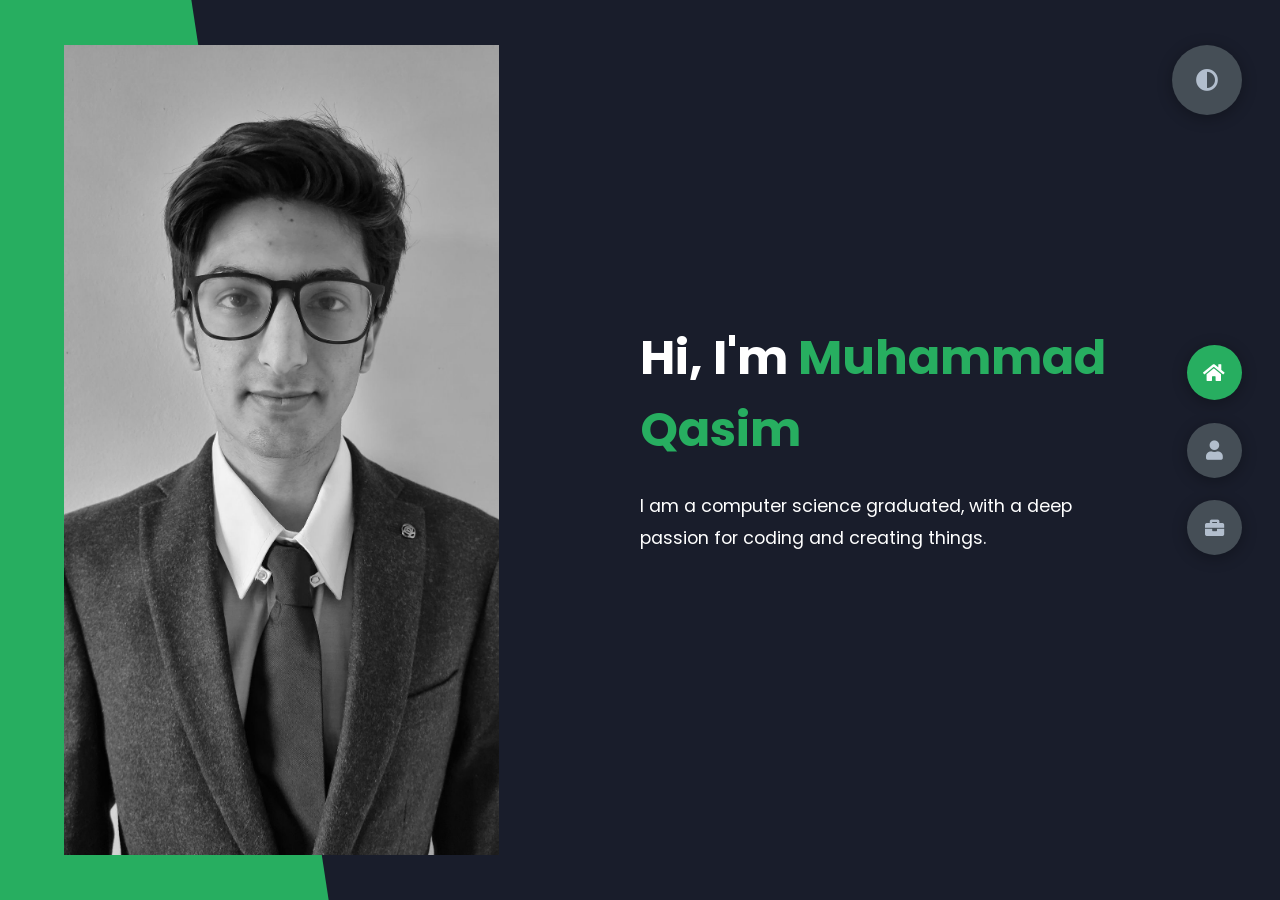
<file: index.html>
<!DOCTYPE html>
<html lang="en">
<head>
    <meta charset="UTF-8">
    <meta http-equiv="X-UA-Compatible" content="IE=edge">
    <meta name="viewport" content="width=device-width, initial-scale=1.0">
    <title>My Portfolio</title>
    <link rel="stylesheet" href="styles/styles.css">
    <link rel="preconnect" href="https://fonts.googleapis.com">
    <link rel="preconnect" href="https://fonts.gstatic.com" crossorigin>
    <link rel="stylesheet" href="https://cdnjs.cloudflare.com/ajax/libs/font-awesome/5.15.4/css/all.min.css" integrity="sha512-1ycn6IcaQQ40/MKBW2W4Rhis/DbILU74C1vSrLJxCq57o941Ym01SwNsOMqvEBFlcgUa6xLiPY/NS5R+E6ztJQ==" crossorigin="anonymous" referrerpolicy="no-referrer" />
    <link href="https://fonts.googleapis.com/css2?family=Poppins:wght@400;500;600;700;800&display=swap" rel="stylesheet">
</head>
<body class="main-content">
    <header class="container header active" id="home">
        <div class="header-content">
            <div class="left-header">
                <div class="h-shape"></div>
                <div class="image">
                    <img src="img/hero.png" alt="">
                </div>
            </div>
            <div class="right-header">
                <a href="https://www.linkedin.com/in/muhammad-qasim-178339120/">
                <h1 class="name">
                    Hi, I'm <span>Muhammad Qasim</span>
                </h1>
            </a>
                <p>
                    I am a computer science graduated, with a deep passion for coding and creating things.
                </p>
               
            </div>
        </div>
    </header>
    <main>
        <section class="container about" id="about">
            <div class="main-title">
                <h2>About <span>me</span><span class="bg-text">my stats</span></h2>
            </div>
            <div class="about-container">
                <div class="left-about">
                    <p>
                        I am a competent front-end developer, also experienced in java and making full stack applications.
                        
                       
                    
                    </p>
                    <p> Currently, I'm learning more about the backend and in the future, I will be working towards getting AWS certified</p>
                   
                </div>
               
               
            </div>
            <div class="about-stats">
                <h4 class="stat-title">My Skills</h4>
                <div class="progress-bars">
                    <div class="progress-bar">
                        <p class="prog-title">CCS</p>
                        <div class="progress-con">
                            <p class="prog-text">80%</p>
                            <div class="progress">
                                <span class="html"></span>
                            </div>
                        </div>
                    </div>
                    <div class="progress-bar">
                        <p class="prog-title">HTML</p>
                        <div class="progress-con">
                            <p class="prog-text">95%</p>
                            <div class="progress">
                                <span class="css"></span>
                            </div>
                        </div>
                    </div>
                    <div class="progress-bar">
                        <p class="prog-title">javascript</p>
                        <div class="progress-con">
                            <p class="prog-text">75%</p>
                            <div class="progress">
                                <span class="js"></span>
                            </div>
                        </div>
                    </div>
                    <div class="progress-bar">
                        <p class="prog-title">ReactJS</p>
                        <div class="progress-con">
                            <p class="prog-text">70%</p>
                            <div class="progress">
                                <span class="react"></span>
                            </div>
                        </div>
                    </div>
                    <div class="progress-bar">
                        <p class="prog-title">Java</p>
                        <div class="progress-con">
                            <p class="prog-text">85%</p>
                            <div class="progress">
                                <span class="java"></span>
                            </div>
                        </div>
                    </div>
                    <div class="progress-bar">
                        <p class="prog-title">SQL</p>
                        <div class="progress-con">
                            <p class="prog-text">70%</p>
                            <div class="progress">
                                <span class="sql"></span>
                            </div>
                        </div>
                    </div>
                </div>
            </div>
         
                
            </div>
        </section>
        <section class="container" id="portfolio">
            <div class="main-title">
                <h2>My <span>Portfolio</span><span class="bg-text">My Work</span></h2>
            </div>
            <p class="port-text">
                Here is some of my work that I've done in various programming languages and frameworks.
            </p>
            <div class="portfolios">
                <div class="portfolio-item">
                    <div class="image">
                        <img src="img/port1.jpg" alt="">
                    </div>
                    <div class="hover-items">
                        <h3>Chitter</h3>
                        <p> blogging app made using React, Redux. </p>
                        <br><br>
                        <div class="icons">
                            <a href="https://github.com/muhammadqasim012/Chitter-blogging-app" class="icon">
                                <i class="fab fa-github"></i>
                            </a>
                        </div>
                    </div>
                </div>
                <div class="portfolio-item">
                    <div class="image">
                        <img src="img/port2.jpg" alt="">
                    </div>
                    <div class="hover-items">
                        <h3>web app</h3>
                        <p> app and web app</p>
                        <br><br>
                        <div class="icons">
                            <a href="https://github.com/muhammadqasim012/Vehicle-app-and-web-server" class="icon">
                                <i class="fab fa-github"></i>
                            </a>
                        </div>
                    </div>
                </div>
                <div class="portfolio-item">
                    <div class="image">
                        <img src="img/port3.jpg" alt="">
                    </div>
                    <div class="hover-items">
                        <h3>Car dealership</h3>
                        <p>app and web app </p>
                        <br><br>
                        <div class="icons">
                            <a href="https://github.com/muhammadqasim012/Card-Reader" class="icon">
                                <i class="fab fa-github"></i>
                            </a>
                        </div>
                    </div>
                </div>
                <div class="portfolio-item">
                    <div class="image">
                        <img src="img/port4.jpg" alt="">
                    </div>
                    <div class="hover-items">
                        <h3>Rfid</h3>
                        <p>card reader</p>
                        <br><br>
                        <div class="icons">
                            <a href="https://github.com/muhammadqasim012/Aeroparker-Assesment" class="icon">
                                <i class="fab fa-github"></i>
                            </a>
                        </div>
                    </div>
                </div>
            </div>
        </section>
       
      
    </main>

    <div class="controls">
        <div class="control active-btn" data-id="home" >
            <i class="fas fa-home"></i>
        </div>
        <div class="control" data-id="about">
            <i class="fas fa-user"></i>
        </div>
        <div class="control" data-id="portfolio">
            <i class="fas fa-briefcase"></i>
        </div>
    </div>
    <div class="theme-btn">
        <i class="fas fa-adjust"></i>
    </div>
    <script src="app.js"></script>
</body>
</html>
</file>
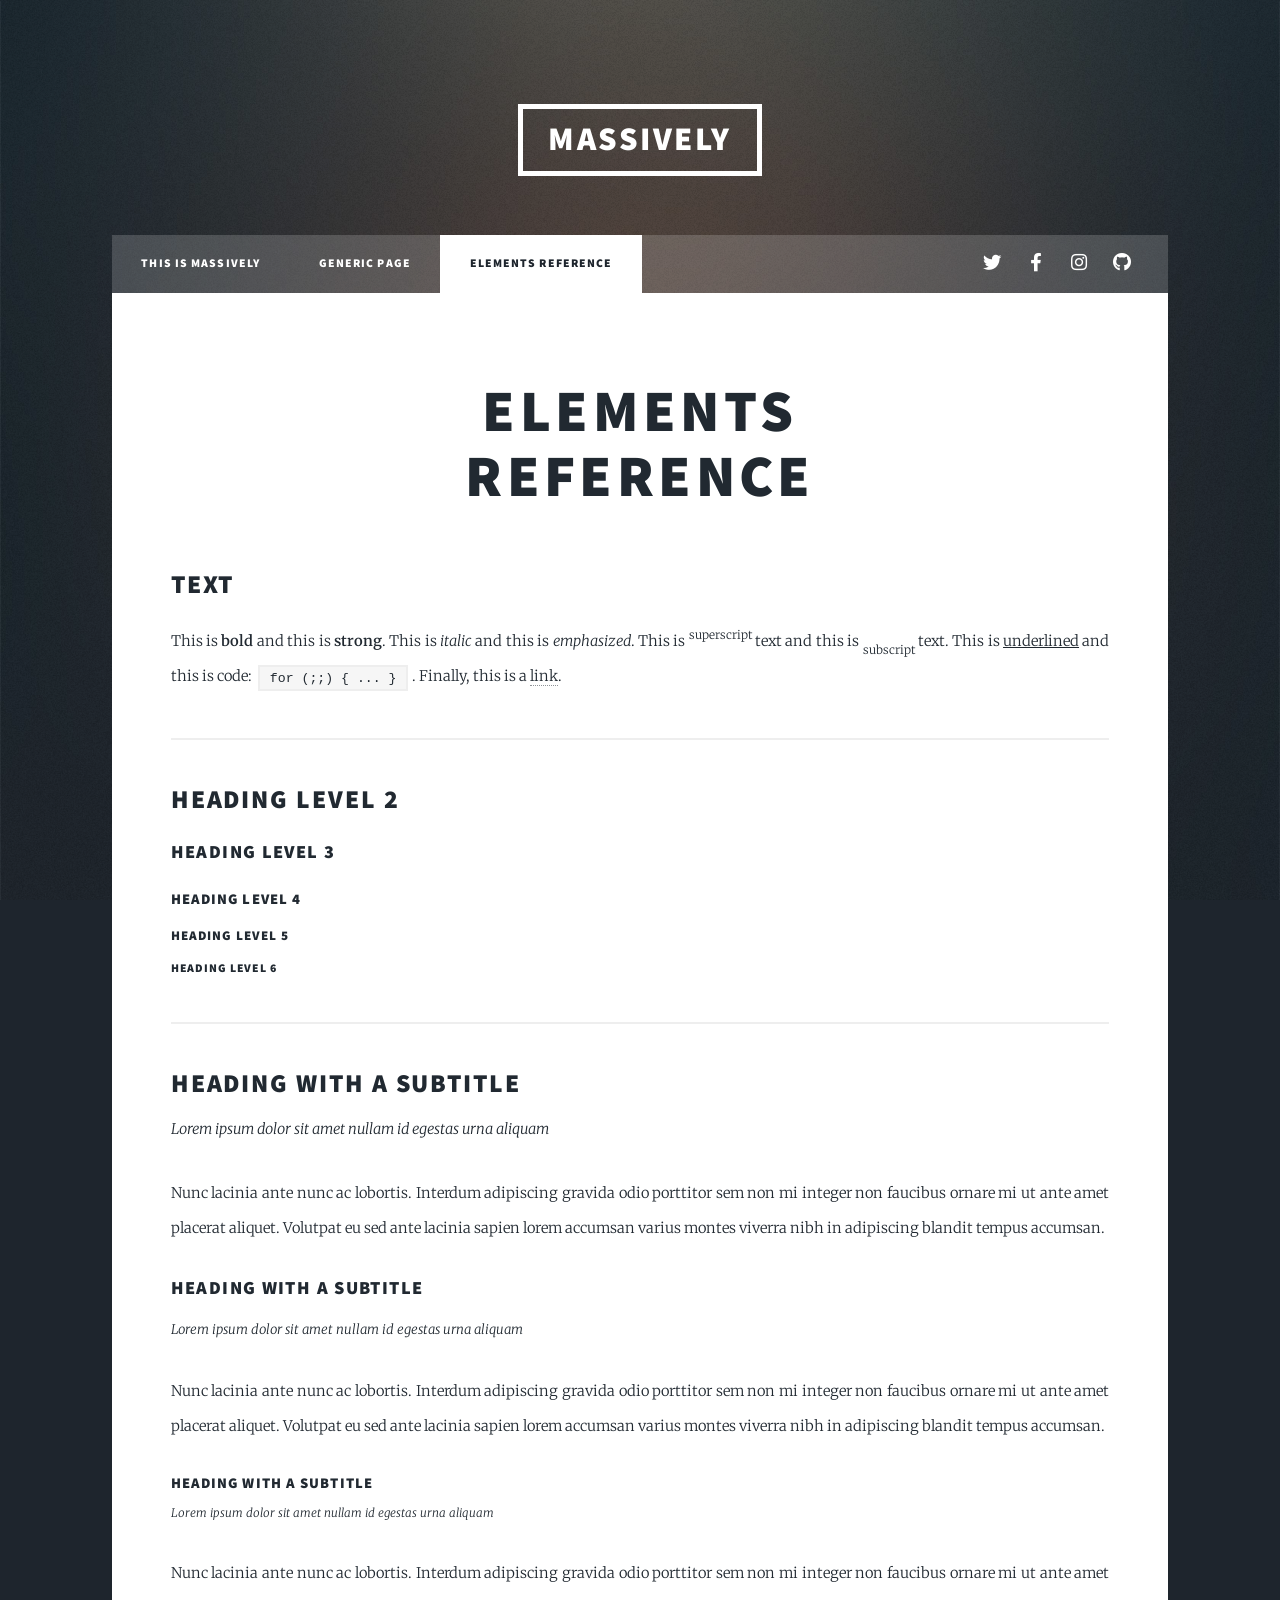
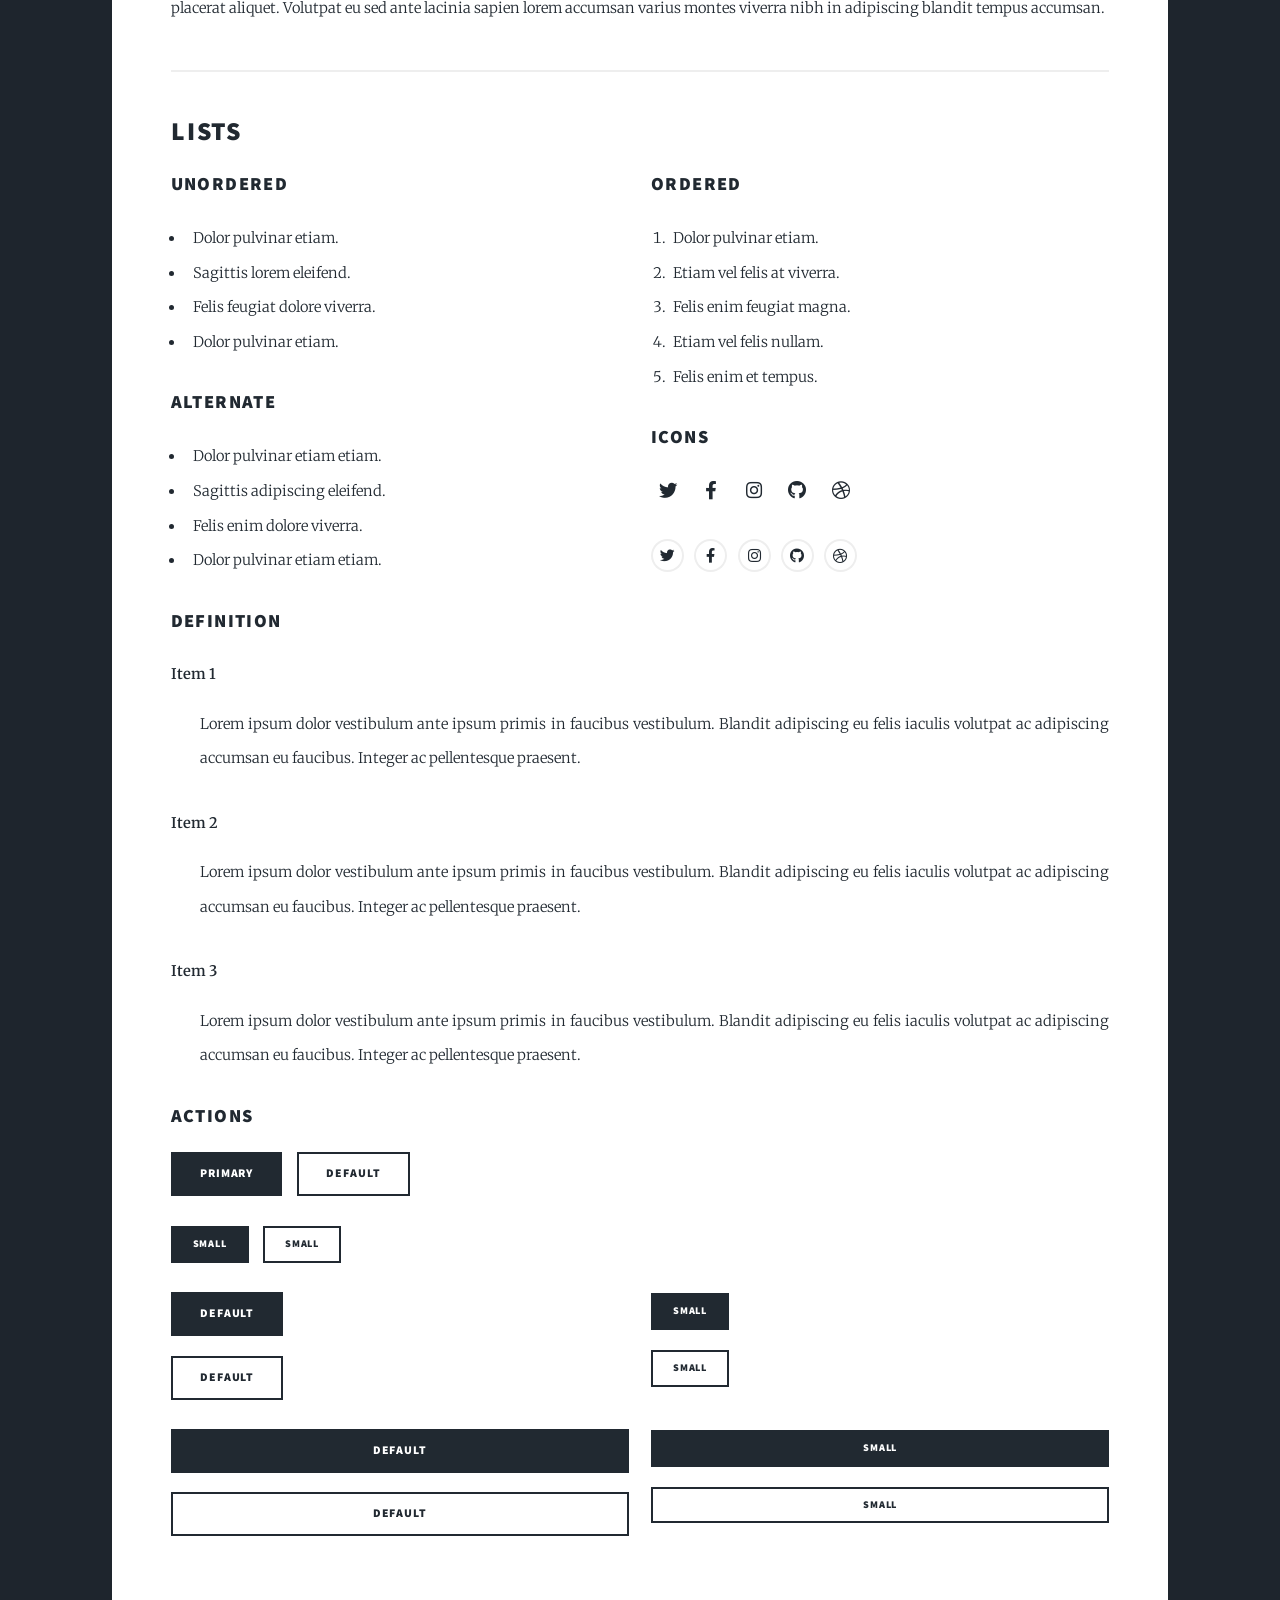
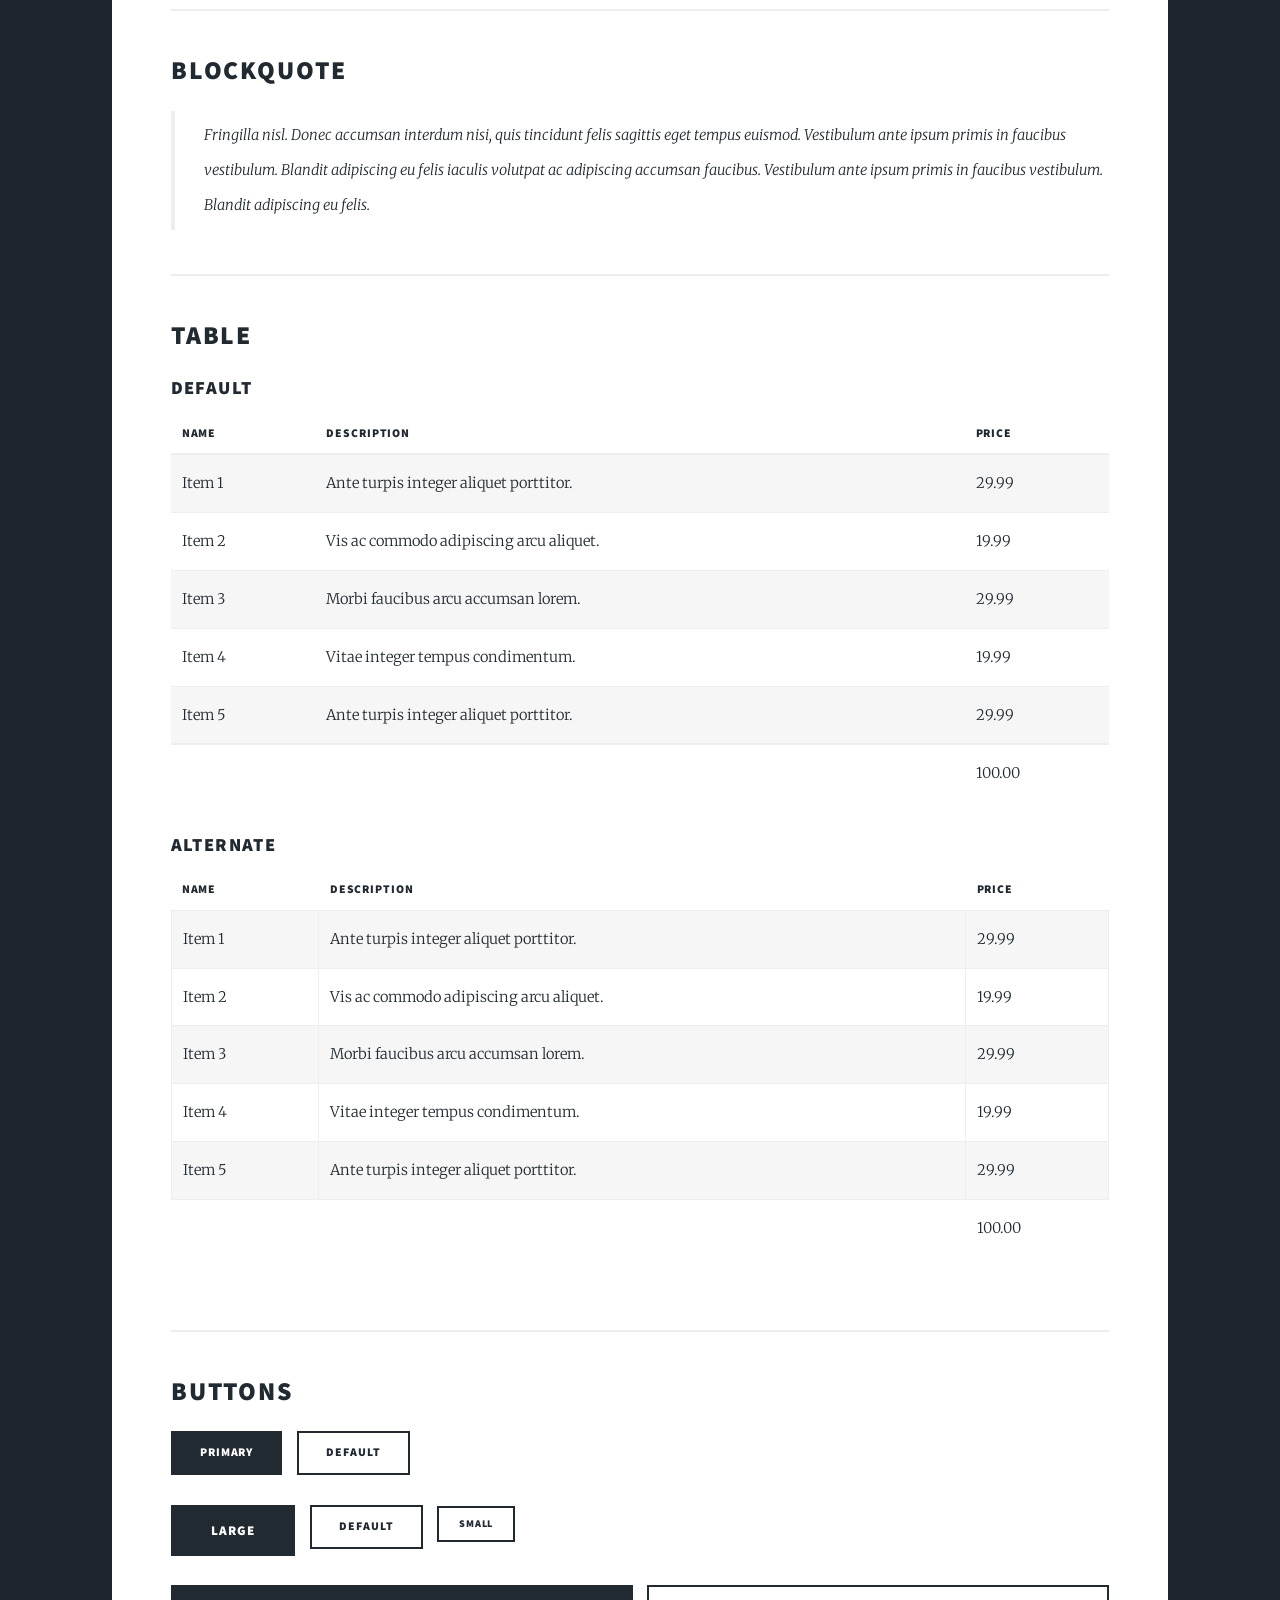
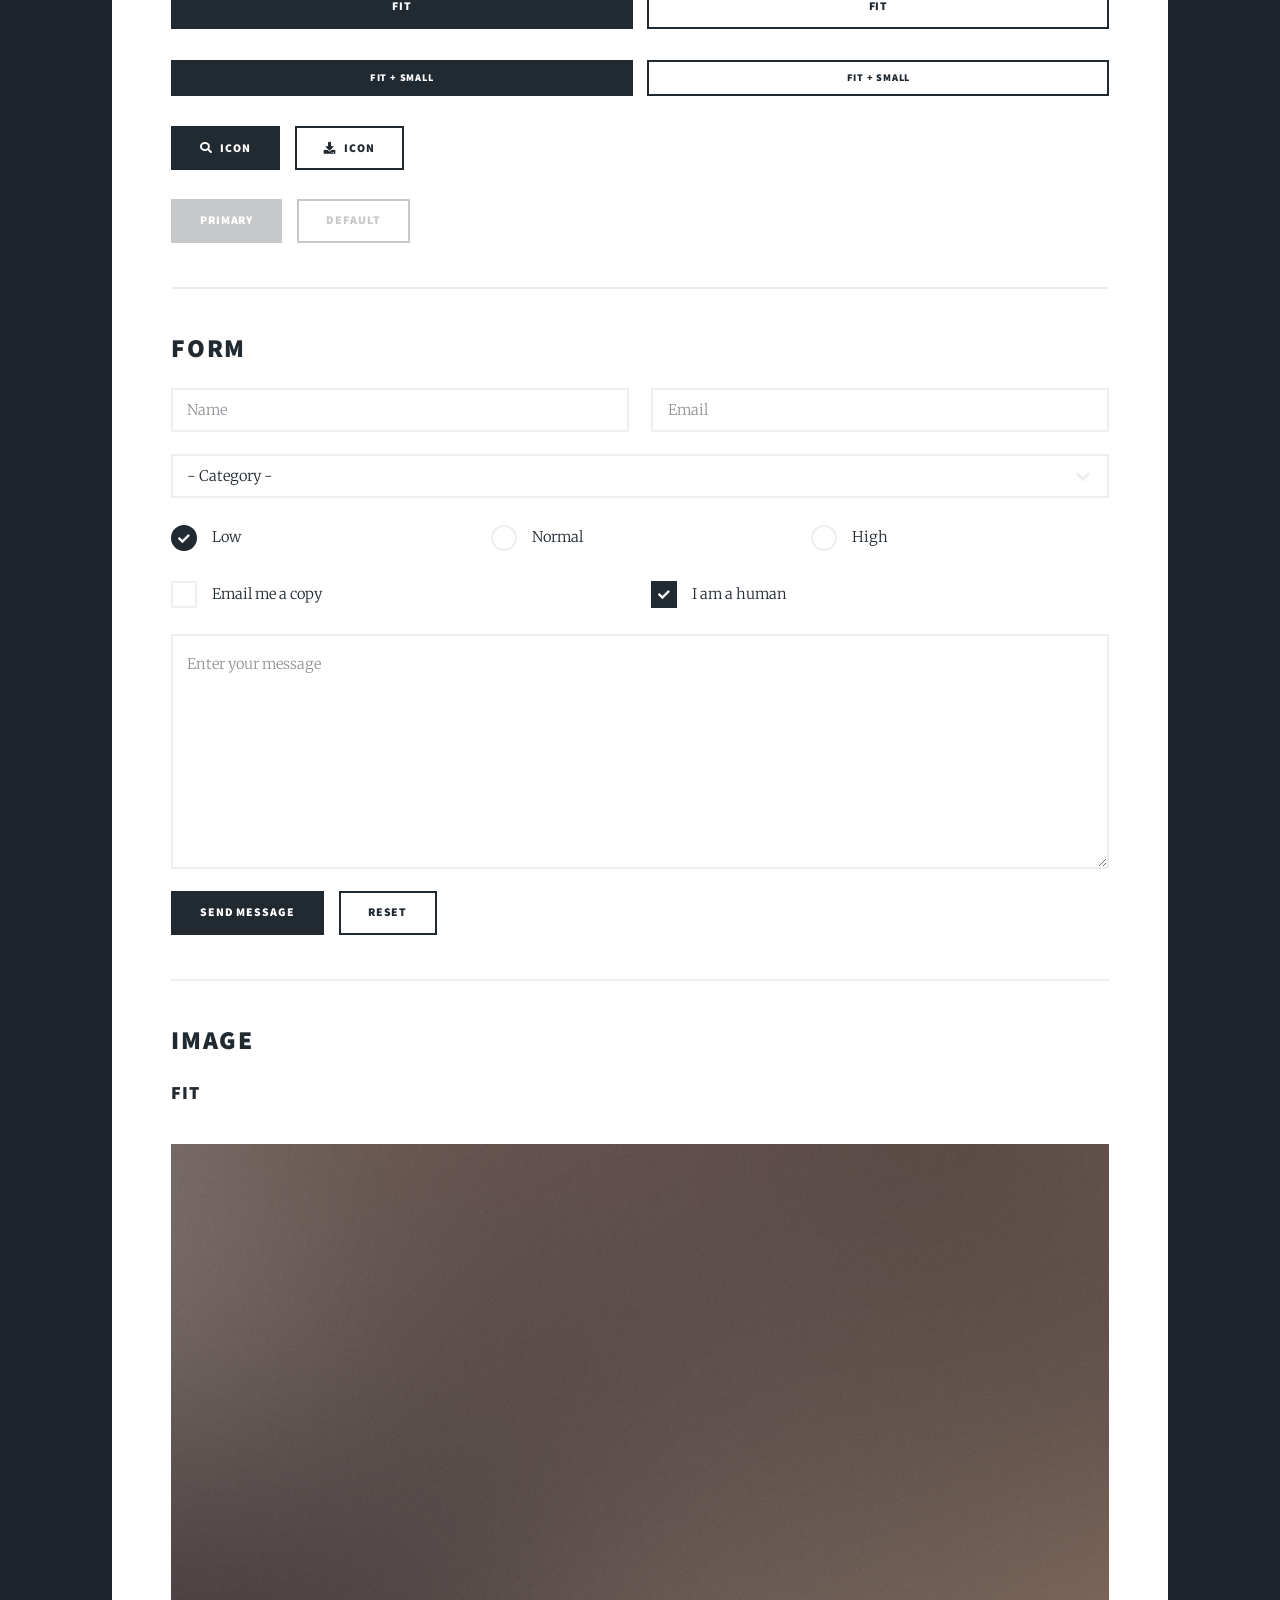
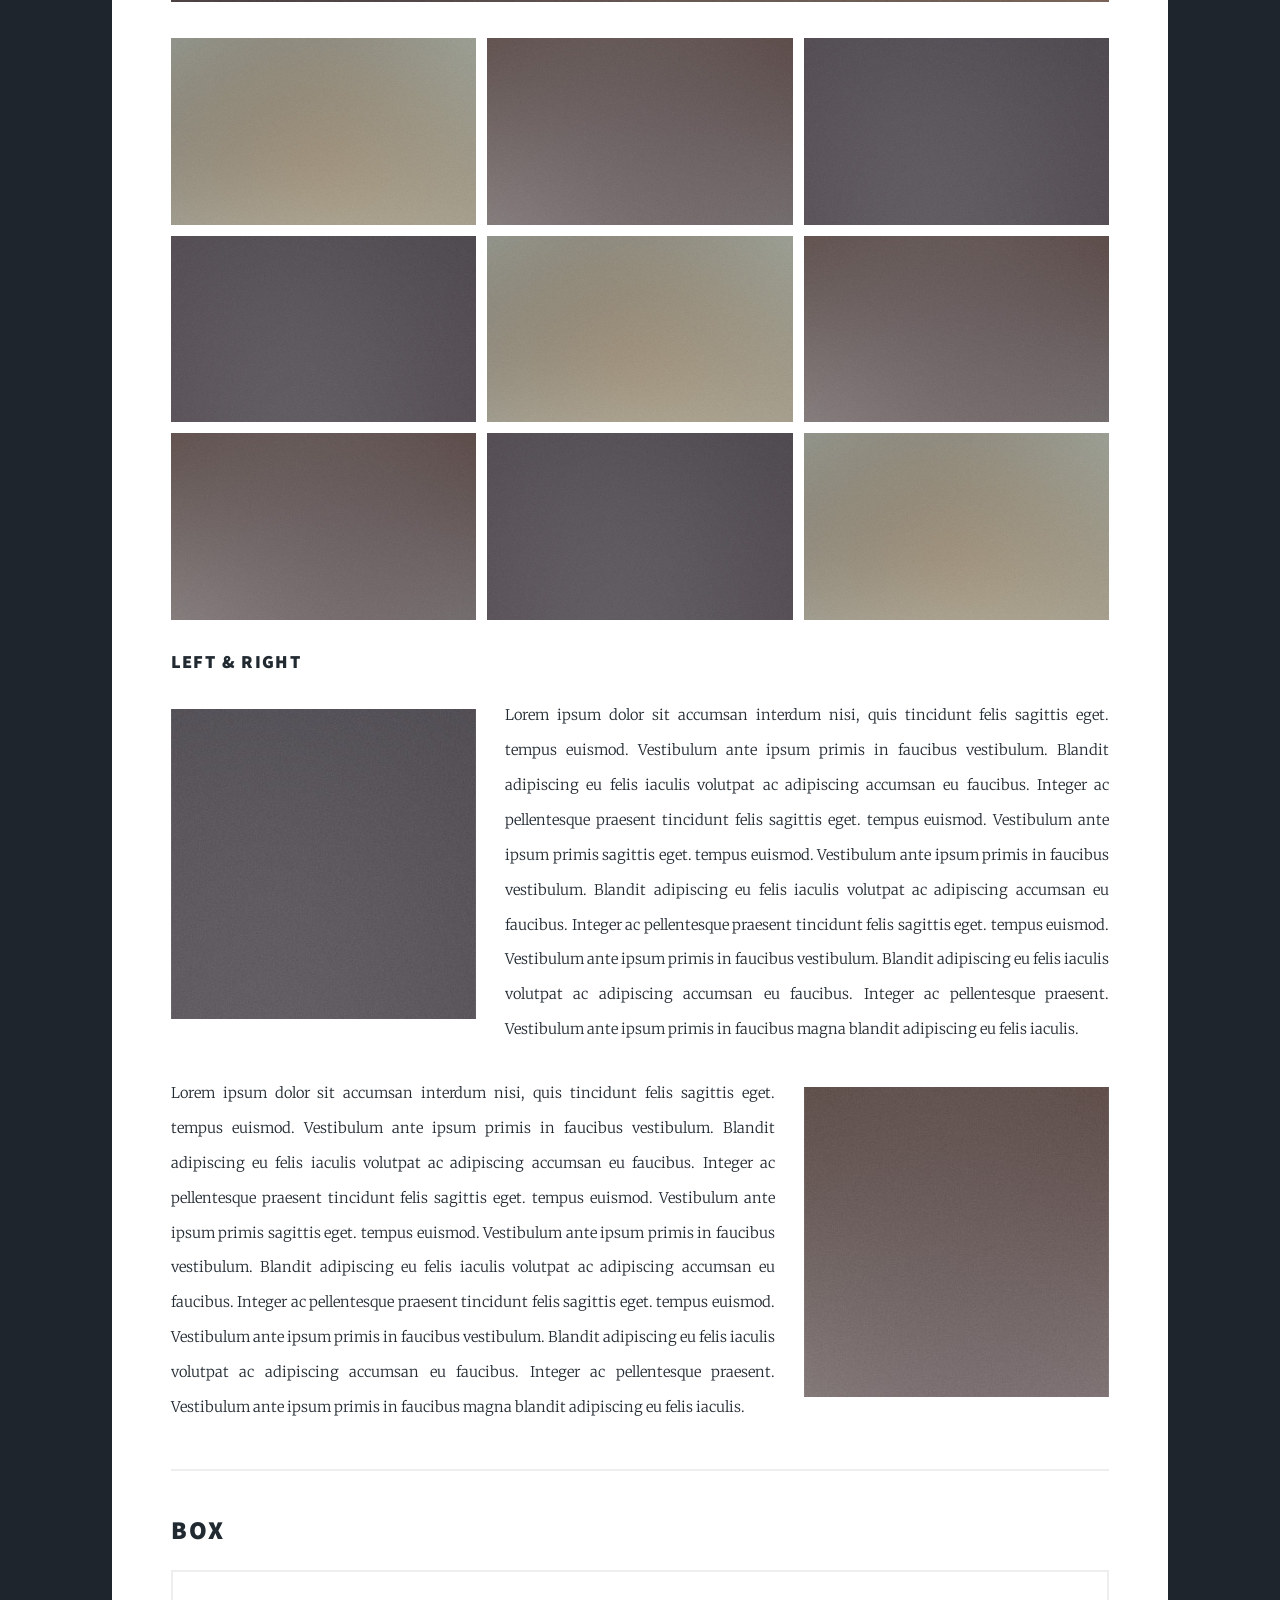
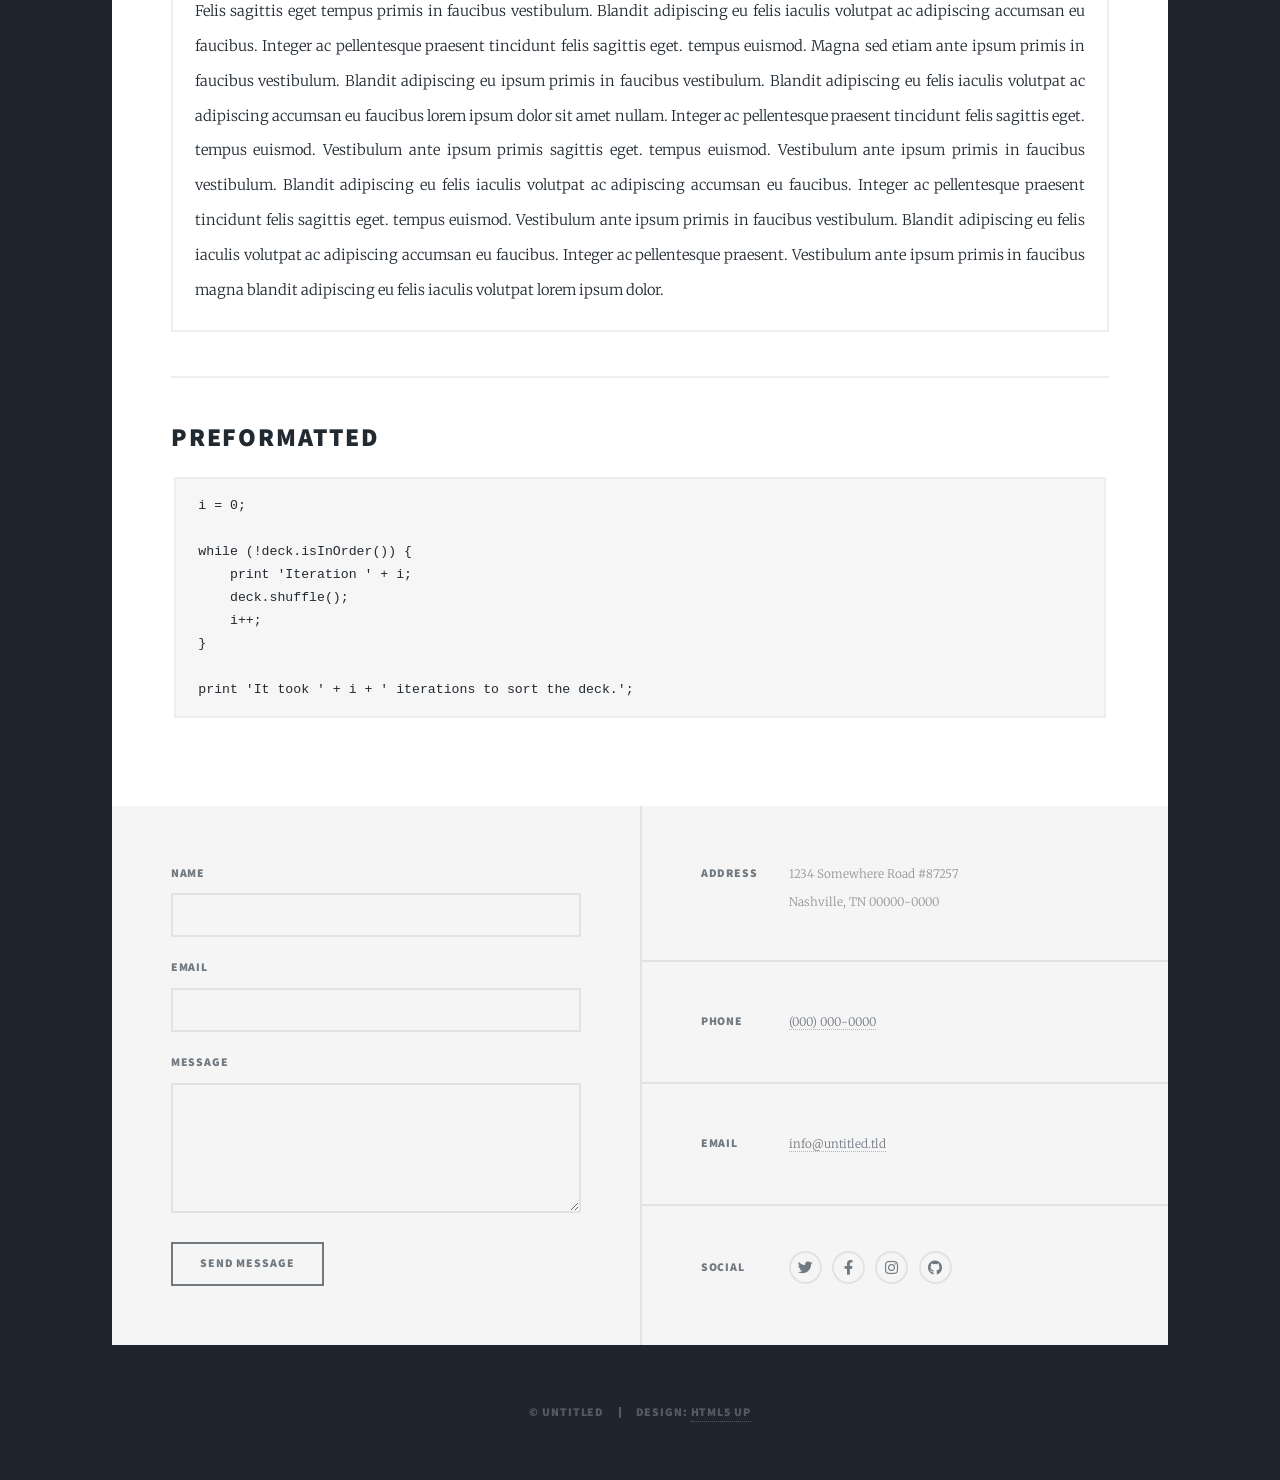
<file: elements.html>
<!DOCTYPE HTML>
<!--
	Massively by HTML5 UP
	html5up.net | @ajlkn
	Free for personal and commercial use under the CCA 3.0 license (html5up.net/license)
-->
<html>
	<head>
		<title>Elements Reference - Massively by HTML5 UP</title>
		<meta charset="utf-8" />
		<meta name="viewport" content="width=device-width, initial-scale=1, user-scalable=no" />
		<link rel="stylesheet" href="assets/css/main.css" />
		<noscript><link rel="stylesheet" href="assets/css/noscript.css" /></noscript>
	</head>
	<body class="is-preload">

		<!-- Wrapper -->
			<div id="wrapper">

				<!-- Header -->
					<header id="header">
						<a href="index.html" class="logo">Massively</a>
					</header>

				<!-- Nav -->
					<nav id="nav">
						<ul class="links">
							<li><a href="index.html">This is Massively</a></li>
							<li><a href="generic.html">Generic Page</a></li>
							<li class="active"><a href="elements.html">Elements Reference</a></li>
						</ul>
						<ul class="icons">
							<li><a href="#" class="icon brands fa-twitter"><span class="label">Twitter</span></a></li>
							<li><a href="#" class="icon brands fa-facebook-f"><span class="label">Facebook</span></a></li>
							<li><a href="#" class="icon brands fa-instagram"><span class="label">Instagram</span></a></li>
							<li><a href="#" class="icon brands fa-github"><span class="label">GitHub</span></a></li>
						</ul>
					</nav>

				<!-- Main -->
					<div id="main">

						<!-- Post -->
							<section class="post">
								<header class="major">
									<h1>Elements<br />
									Reference</h1>
								</header>

								<!-- Text stuff -->
									<h2>Text</h2>
									<p>This is <b>bold</b> and this is <strong>strong</strong>. This is <i>italic</i> and this is <em>emphasized</em>.
									This is <sup>superscript</sup> text and this is <sub>subscript</sub> text.
									This is <u>underlined</u> and this is code: <code>for (;;) { ... }</code>.
									Finally, this is a <a href="#">link</a>.</p>
									<hr />
									<h2>Heading Level 2</h2>
									<h3>Heading Level 3</h3>
									<h4>Heading Level 4</h4>
									<h5>Heading Level 5</h5>
									<h6>Heading Level 6</h6>
									<hr />
									<header>
										<h2>Heading with a Subtitle</h2>
										<p>Lorem ipsum dolor sit amet nullam id egestas urna aliquam</p>
									</header>
									<p>Nunc lacinia ante nunc ac lobortis. Interdum adipiscing gravida odio porttitor sem non mi integer non faucibus ornare mi ut ante amet placerat aliquet. Volutpat eu sed ante lacinia sapien lorem accumsan varius montes viverra nibh in adipiscing blandit tempus accumsan.</p>
									<header>
										<h3>Heading with a Subtitle</h3>
										<p>Lorem ipsum dolor sit amet nullam id egestas urna aliquam</p>
									</header>
									<p>Nunc lacinia ante nunc ac lobortis. Interdum adipiscing gravida odio porttitor sem non mi integer non faucibus ornare mi ut ante amet placerat aliquet. Volutpat eu sed ante lacinia sapien lorem accumsan varius montes viverra nibh in adipiscing blandit tempus accumsan.</p>
									<header>
										<h4>Heading with a Subtitle</h4>
										<p>Lorem ipsum dolor sit amet nullam id egestas urna aliquam</p>
									</header>
									<p>Nunc lacinia ante nunc ac lobortis. Interdum adipiscing gravida odio porttitor sem non mi integer non faucibus ornare mi ut ante amet placerat aliquet. Volutpat eu sed ante lacinia sapien lorem accumsan varius montes viverra nibh in adipiscing blandit tempus accumsan.</p>

									<hr />

								<!-- Lists -->
									<h2>Lists</h2>
									<div class="row">
										<div class="col-6 col-12-small">

											<h3>Unordered</h3>
											<ul>
												<li>Dolor pulvinar etiam.</li>
												<li>Sagittis lorem eleifend.</li>
												<li>Felis feugiat dolore viverra.</li>
												<li>Dolor pulvinar etiam.</li>
											</ul>

											<h3>Alternate</h3>
											<ul class="alt">
												<li>Dolor pulvinar etiam etiam.</li>
												<li>Sagittis adipiscing eleifend.</li>
												<li>Felis enim dolore viverra.</li>
												<li>Dolor pulvinar etiam etiam.</li>
											</ul>

										</div>
										<div class="col-6 col-12-small">

											<h3>Ordered</h3>
											<ol>
												<li>Dolor pulvinar etiam.</li>
												<li>Etiam vel felis at viverra.</li>
												<li>Felis enim feugiat magna.</li>
												<li>Etiam vel felis nullam.</li>
												<li>Felis enim et tempus.</li>
											</ol>

											<h3>Icons</h3>
											<ul class="icons">
												<li><a href="#" class="icon brands fa-twitter"><span class="label">Twitter</span></a></li>
												<li><a href="#" class="icon brands fa-facebook-f"><span class="label">Facebook</span></a></li>
												<li><a href="#" class="icon brands fa-instagram"><span class="label">Instagram</span></a></li>
												<li><a href="#" class="icon brands fa-github"><span class="label">Github</span></a></li>
												<li><a href="#" class="icon brands fa-dribbble"><span class="label">Dribbble</span></a></li>
											</ul>
											<ul class="icons alt">
												<li><a href="#" class="icon brands alt fa-twitter"><span class="label">Twitter</span></a></li>
												<li><a href="#" class="icon brands alt fa-facebook-f"><span class="label">Facebook</span></a></li>
												<li><a href="#" class="icon brands alt fa-instagram"><span class="label">Instagram</span></a></li>
												<li><a href="#" class="icon brands alt fa-github"><span class="label">Github</span></a></li>
												<li><a href="#" class="icon brands alt fa-dribbble"><span class="label">Dribbble</span></a></li>
											</ul>

										</div>
									</div>
									<h3>Definition</h3>
									<dl>
										<dt>Item 1</dt>
										<dd>
											<p>Lorem ipsum dolor vestibulum ante ipsum primis in faucibus vestibulum. Blandit adipiscing eu felis iaculis volutpat ac adipiscing accumsan eu faucibus. Integer ac pellentesque praesent.</p>
										</dd>
										<dt>Item 2</dt>
										<dd>
											<p>Lorem ipsum dolor vestibulum ante ipsum primis in faucibus vestibulum. Blandit adipiscing eu felis iaculis volutpat ac adipiscing accumsan eu faucibus. Integer ac pellentesque praesent.</p>
										</dd>
										<dt>Item 3</dt>
										<dd>
											<p>Lorem ipsum dolor vestibulum ante ipsum primis in faucibus vestibulum. Blandit adipiscing eu felis iaculis volutpat ac adipiscing accumsan eu faucibus. Integer ac pellentesque praesent.</p>
										</dd>
									</dl>

									<h3>Actions</h3>
									<ul class="actions">
										<li><a href="#" class="button primary">Primary</a></li>
										<li><a href="#" class="button">Default</a></li>
									</ul>
									<ul class="actions small">
										<li><a href="#" class="button primary small">Small</a></li>
										<li><a href="#" class="button small">Small</a></li>
									</ul>
									<div class="row">
										<div class="col-6 col-12-small">
											<ul class="actions stacked">
												<li><a href="#" class="button primary">Default</a></li>
												<li><a href="#" class="button">Default</a></li>
											</ul>
										</div>
										<div class="col-6 col-12-small">
											<ul class="actions stacked">
												<li><a href="#" class="button primary small">Small</a></li>
												<li><a href="#" class="button small">Small</a></li>
											</ul>
										</div>
									</div>
									<div class="row">
										<div class="col-6 col-12-small">
											<ul class="actions stacked">
												<li><a href="#" class="button primary fit">Default</a></li>
												<li><a href="#" class="button fit">Default</a></li>
											</ul>
										</div>
										<div class="col-6 col-12-small">
											<ul class="actions stacked">
												<li><a href="#" class="button primary small fit">Small</a></li>
												<li><a href="#" class="button small fit">Small</a></li>
											</ul>
										</div>
									</div>

									<hr />

								<!-- Blockquote -->
									<h2>Blockquote</h2>
									<blockquote>Fringilla nisl. Donec accumsan interdum nisi, quis tincidunt felis sagittis eget tempus euismod. Vestibulum ante ipsum primis in faucibus vestibulum. Blandit adipiscing eu felis iaculis volutpat ac adipiscing accumsan faucibus. Vestibulum ante ipsum primis in faucibus vestibulum. Blandit adipiscing eu felis.</blockquote>

									<hr />

								<!-- Table -->
									<h2>Table</h2>

									<h3>Default</h3>
									<div class="table-wrapper">
										<table>
											<thead>
												<tr>
													<th>Name</th>
													<th>Description</th>
													<th>Price</th>
												</tr>
											</thead>
											<tbody>
												<tr>
													<td>Item 1</td>
													<td>Ante turpis integer aliquet porttitor.</td>
													<td>29.99</td>
												</tr>
												<tr>
													<td>Item 2</td>
													<td>Vis ac commodo adipiscing arcu aliquet.</td>
													<td>19.99</td>
												</tr>
												<tr>
													<td>Item 3</td>
													<td> Morbi faucibus arcu accumsan lorem.</td>
													<td>29.99</td>
												</tr>
												<tr>
													<td>Item 4</td>
													<td>Vitae integer tempus condimentum.</td>
													<td>19.99</td>
												</tr>
												<tr>
													<td>Item 5</td>
													<td>Ante turpis integer aliquet porttitor.</td>
													<td>29.99</td>
												</tr>
											</tbody>
											<tfoot>
												<tr>
													<td colspan="2"></td>
													<td>100.00</td>
												</tr>
											</tfoot>
										</table>
									</div>

									<h3>Alternate</h3>
									<div class="table-wrapper">
										<table class="alt">
											<thead>
												<tr>
													<th>Name</th>
													<th>Description</th>
													<th>Price</th>
												</tr>
											</thead>
											<tbody>
												<tr>
													<td>Item 1</td>
													<td>Ante turpis integer aliquet porttitor.</td>
													<td>29.99</td>
												</tr>
												<tr>
													<td>Item 2</td>
													<td>Vis ac commodo adipiscing arcu aliquet.</td>
													<td>19.99</td>
												</tr>
												<tr>
													<td>Item 3</td>
													<td> Morbi faucibus arcu accumsan lorem.</td>
													<td>29.99</td>
												</tr>
												<tr>
													<td>Item 4</td>
													<td>Vitae integer tempus condimentum.</td>
													<td>19.99</td>
												</tr>
												<tr>
													<td>Item 5</td>
													<td>Ante turpis integer aliquet porttitor.</td>
													<td>29.99</td>
												</tr>
											</tbody>
											<tfoot>
												<tr>
													<td colspan="2"></td>
													<td>100.00</td>
												</tr>
											</tfoot>
										</table>
									</div>

									<hr />

								<!-- Buttons -->
									<h2>Buttons</h2>
									<ul class="actions">
										<li><a href="#" class="button primary">Primary</a></li>
										<li><a href="#" class="button">Default</a></li>
									</ul>
									<ul class="actions">
										<li><a href="#" class="button primary large">Large</a></li>
										<li><a href="#" class="button">Default</a></li>
										<li><a href="#" class="button small">Small</a></li>
									</ul>
									<ul class="actions fit">
										<li><a href="#" class="button primary fit">Fit</a></li>
										<li><a href="#" class="button fit">Fit</a></li>
									</ul>
									<ul class="actions fit small">
										<li><a href="#" class="button primary fit small">Fit + Small</a></li>
										<li><a href="#" class="button fit small">Fit + Small</a></li>
									</ul>
									<ul class="actions">
										<li><a href="#" class="button primary icon solid fa-search">Icon</a></li>
										<li><a href="#" class="button icon solid fa-download">Icon</a></li>
									</ul>
									<ul class="actions">
										<li><span class="button primary disabled">Primary</span></li>
										<li><span class="button disabled">Default</span></li>
									</ul>

									<hr />

								<!-- Form -->
									<h2>Form</h2>

									<form method="post" action="#">
										<div class="row gtr-uniform">
											<div class="col-6 col-12-xsmall">
												<input type="text" name="demo-name" id="demo-name" value="" placeholder="Name" />
											</div>
											<div class="col-6 col-12-xsmall">
												<input type="email" name="demo-email" id="demo-email" value="" placeholder="Email" />
											</div>
											<!-- Break -->
											<div class="col-12">
												<select name="demo-category" id="demo-category">
													<option value="">- Category -</option>
													<option value="1">Manufacturing</option>
													<option value="1">Shipping</option>
													<option value="1">Administration</option>
													<option value="1">Human Resources</option>
												</select>
											</div>
											<!-- Break -->
											<div class="col-4 col-12-small">
												<input type="radio" id="demo-priority-low" name="demo-priority" checked>
												<label for="demo-priority-low">Low</label>
											</div>
											<div class="col-4 col-12-small">
												<input type="radio" id="demo-priority-normal" name="demo-priority">
												<label for="demo-priority-normal">Normal</label>
											</div>
											<div class="col-4 col-12-small">
												<input type="radio" id="demo-priority-high" name="demo-priority">
												<label for="demo-priority-high">High</label>
											</div>
											<!-- Break -->
											<div class="col-6 col-12-small">
												<input type="checkbox" id="demo-copy" name="demo-copy">
												<label for="demo-copy">Email me a copy</label>
											</div>
											<div class="col-6 col-12-small">
												<input type="checkbox" id="demo-human" name="demo-human" checked>
												<label for="demo-human">I am a human</label>
											</div>
											<!-- Break -->
											<div class="col-12">
												<textarea name="demo-message" id="demo-message" placeholder="Enter your message" rows="6"></textarea>
											</div>
											<!-- Break -->
											<div class="col-12">
												<ul class="actions">
													<li><input type="submit" value="Send Message" class="primary" /></li>
													<li><input type="reset" value="Reset" /></li>
												</ul>
											</div>
										</div>
									</form>

									<hr />

								<!-- Image -->
									<h2>Image</h2>

									<h3>Fit</h3>
									<span class="image fit"><img src="images/pic01.jpg" alt="" /></span>
									<div class="box alt">
										<div class="row gtr-50 gtr-uniform">
											<div class="col-4"><span class="image fit"><img src="images/pic02.jpg" alt="" /></span></div>
											<div class="col-4"><span class="image fit"><img src="images/pic03.jpg" alt="" /></span></div>
											<div class="col-4"><span class="image fit"><img src="images/pic04.jpg" alt="" /></span></div>
											<!-- Break -->
											<div class="col-4"><span class="image fit"><img src="images/pic04.jpg" alt="" /></span></div>
											<div class="col-4"><span class="image fit"><img src="images/pic02.jpg" alt="" /></span></div>
											<div class="col-4"><span class="image fit"><img src="images/pic03.jpg" alt="" /></span></div>
											<!-- Break -->
											<div class="col-4"><span class="image fit"><img src="images/pic03.jpg" alt="" /></span></div>
											<div class="col-4"><span class="image fit"><img src="images/pic04.jpg" alt="" /></span></div>
											<div class="col-4"><span class="image fit"><img src="images/pic02.jpg" alt="" /></span></div>
										</div>
									</div>

									<h3>Left &amp; Right</h3>
									<p><span class="image left"><img src="images/pic08.jpg" alt="" /></span>Lorem ipsum dolor sit accumsan interdum nisi, quis tincidunt felis sagittis eget. tempus euismod. Vestibulum ante ipsum primis in faucibus vestibulum. Blandit adipiscing eu felis iaculis volutpat ac adipiscing accumsan eu faucibus. Integer ac pellentesque praesent tincidunt felis sagittis eget. tempus euismod. Vestibulum ante ipsum primis sagittis eget. tempus euismod. Vestibulum ante ipsum primis in faucibus vestibulum. Blandit adipiscing eu felis iaculis volutpat ac adipiscing accumsan eu faucibus. Integer ac pellentesque praesent tincidunt felis sagittis eget. tempus euismod. Vestibulum ante ipsum primis in faucibus vestibulum. Blandit adipiscing eu felis iaculis volutpat ac adipiscing accumsan eu faucibus. Integer ac pellentesque praesent. Vestibulum ante ipsum primis in faucibus magna blandit adipiscing eu felis iaculis.</p>
									<p><span class="image right"><img src="images/pic09.jpg" alt="" /></span>Lorem ipsum dolor sit accumsan interdum nisi, quis tincidunt felis sagittis eget. tempus euismod. Vestibulum ante ipsum primis in faucibus vestibulum. Blandit adipiscing eu felis iaculis volutpat ac adipiscing accumsan eu faucibus. Integer ac pellentesque praesent tincidunt felis sagittis eget. tempus euismod. Vestibulum ante ipsum primis sagittis eget. tempus euismod. Vestibulum ante ipsum primis in faucibus vestibulum. Blandit adipiscing eu felis iaculis volutpat ac adipiscing accumsan eu faucibus. Integer ac pellentesque praesent tincidunt felis sagittis eget. tempus euismod. Vestibulum ante ipsum primis in faucibus vestibulum. Blandit adipiscing eu felis iaculis volutpat ac adipiscing accumsan eu faucibus. Integer ac pellentesque praesent. Vestibulum ante ipsum primis in faucibus magna blandit adipiscing eu felis iaculis.</p>

									<hr />

								<!-- Box -->
									<h2>Box</h2>
									<div class="box">
										<p>Felis sagittis eget tempus primis in faucibus vestibulum. Blandit adipiscing eu felis iaculis volutpat ac adipiscing accumsan eu faucibus. Integer ac pellentesque praesent tincidunt felis sagittis eget. tempus euismod. Magna sed etiam ante ipsum primis in faucibus vestibulum. Blandit adipiscing eu ipsum primis in faucibus vestibulum. Blandit adipiscing eu felis iaculis volutpat ac adipiscing accumsan eu faucibus lorem ipsum dolor sit amet nullam. Integer ac pellentesque praesent tincidunt felis sagittis eget. tempus euismod. Vestibulum ante ipsum primis sagittis eget. tempus euismod. Vestibulum ante ipsum primis in faucibus vestibulum. Blandit adipiscing eu felis iaculis volutpat ac adipiscing accumsan eu faucibus. Integer ac pellentesque praesent tincidunt felis sagittis eget. tempus euismod. Vestibulum ante ipsum primis in faucibus vestibulum. Blandit adipiscing eu felis iaculis volutpat ac adipiscing accumsan eu faucibus. Integer ac pellentesque praesent. Vestibulum ante ipsum primis in faucibus magna blandit adipiscing eu felis iaculis volutpat lorem ipsum dolor.</p>
									</div>

									<hr />

								<!-- Preformatted Code -->
									<h2>Preformatted</h2>
									<pre><code>i = 0;

while (!deck.isInOrder()) {
    print 'Iteration ' + i;
    deck.shuffle();
    i++;
}

print 'It took ' + i + ' iterations to sort the deck.';
</code></pre>

							</section>

					</div>

				<!-- Footer -->
					<footer id="footer">
						<section>
							<form method="post" action="#">
								<div class="fields">
									<div class="field">
										<label for="name">Name</label>
										<input type="text" name="name" id="name" />
									</div>
									<div class="field">
										<label for="email">Email</label>
										<input type="text" name="email" id="email" />
									</div>
									<div class="field">
										<label for="message">Message</label>
										<textarea name="message" id="message" rows="3"></textarea>
									</div>
								</div>
								<ul class="actions">
									<li><input type="submit" value="Send Message" /></li>
								</ul>
							</form>
						</section>
						<section class="split contact">
							<section class="alt">
								<h3>Address</h3>
								<p>1234 Somewhere Road #87257<br />
								Nashville, TN 00000-0000</p>
							</section>
							<section>
								<h3>Phone</h3>
								<p><a href="#">(000) 000-0000</a></p>
							</section>
							<section>
								<h3>Email</h3>
								<p><a href="#">info@untitled.tld</a></p>
							</section>
							<section>
								<h3>Social</h3>
								<ul class="icons alt">
									<li><a href="#" class="icon brands alt fa-twitter"><span class="label">Twitter</span></a></li>
									<li><a href="#" class="icon brands alt fa-facebook-f"><span class="label">Facebook</span></a></li>
									<li><a href="#" class="icon brands alt fa-instagram"><span class="label">Instagram</span></a></li>
									<li><a href="#" class="icon brands alt fa-github"><span class="label">GitHub</span></a></li>
								</ul>
							</section>
						</section>
					</footer>

				<!-- Copyright -->
					<div id="copyright">
						<ul><li>&copy; Untitled</li><li>Design: <a href="https://html5up.net">HTML5 UP</a></li></ul>
					</div>

			</div>

		<!-- Scripts -->
			<script src="assets/js/jquery.min.js"></script>
			<script src="assets/js/jquery.scrollex.min.js"></script>
			<script src="assets/js/jquery.scrolly.min.js"></script>
			<script src="assets/js/browser.min.js"></script>
			<script src="assets/js/breakpoints.min.js"></script>
			<script src="assets/js/util.js"></script>
			<script src="assets/js/main.js"></script>

	</body>
</html>
</file>
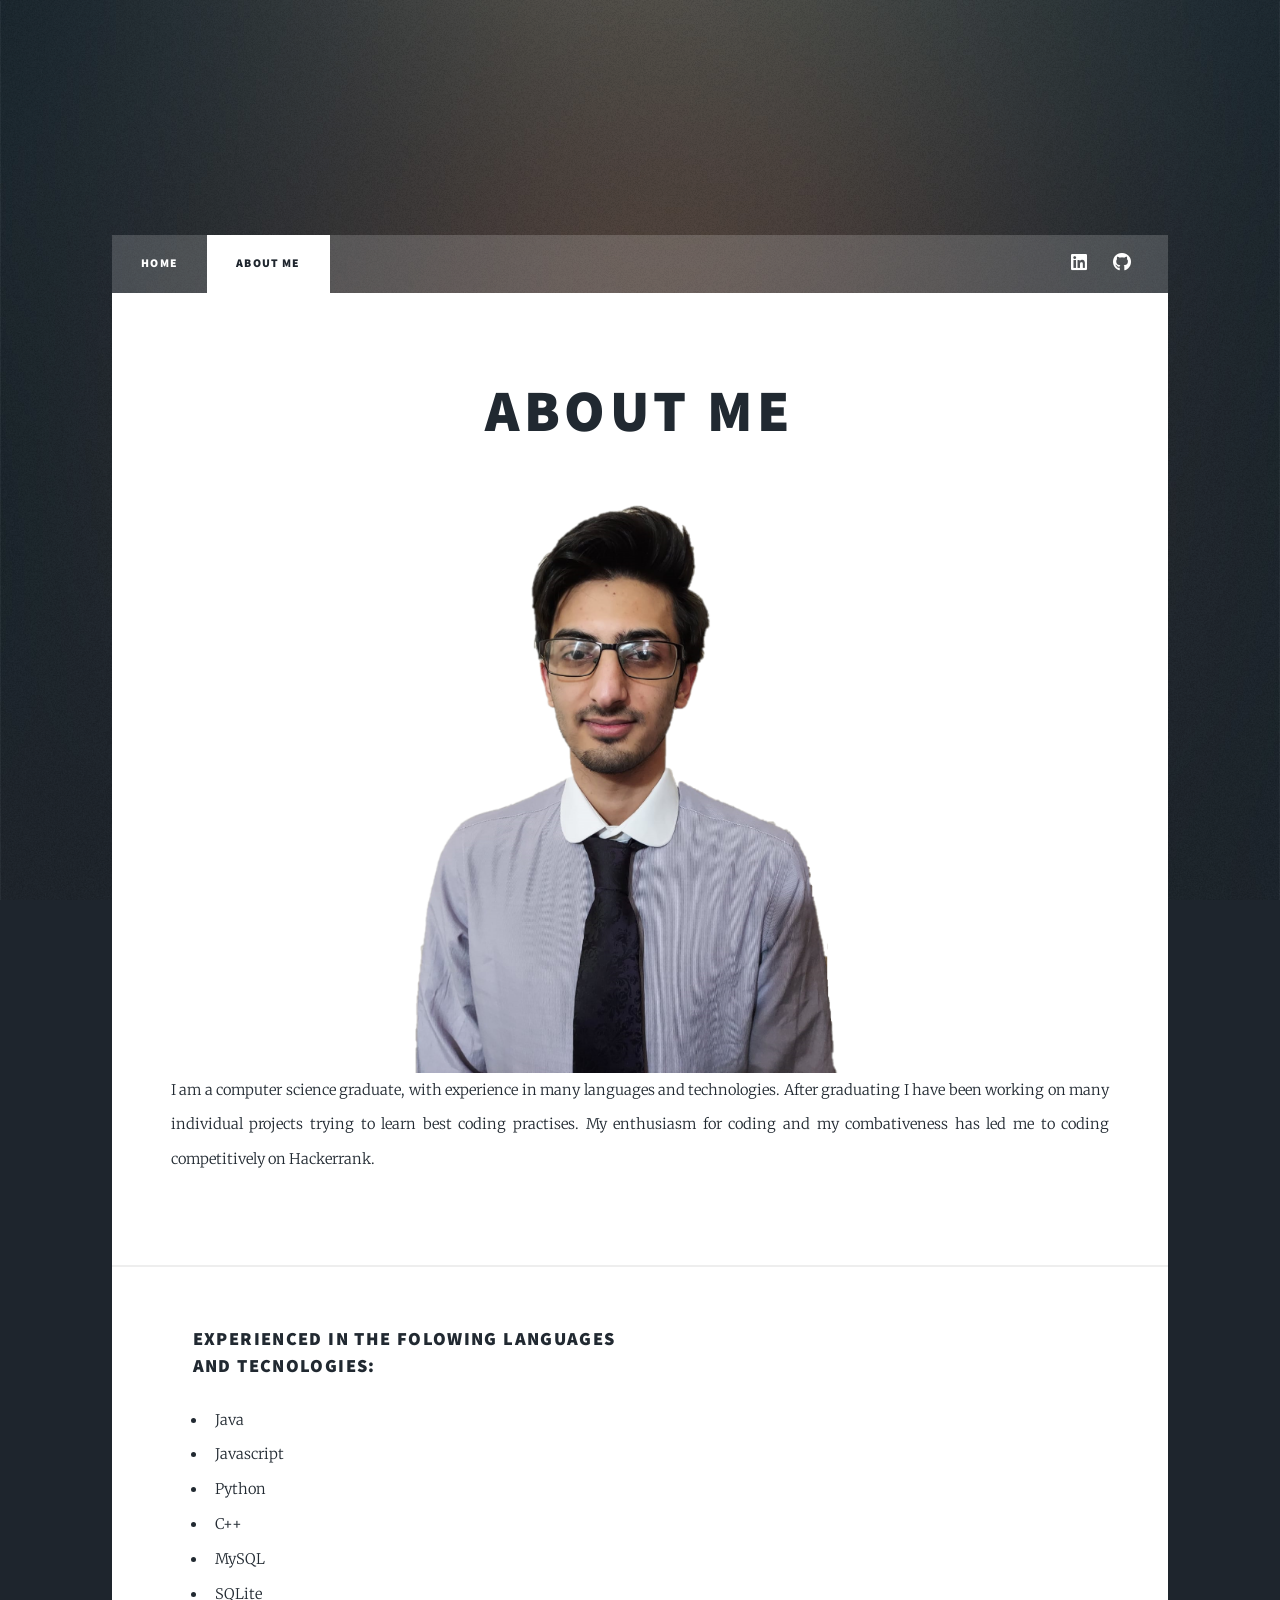
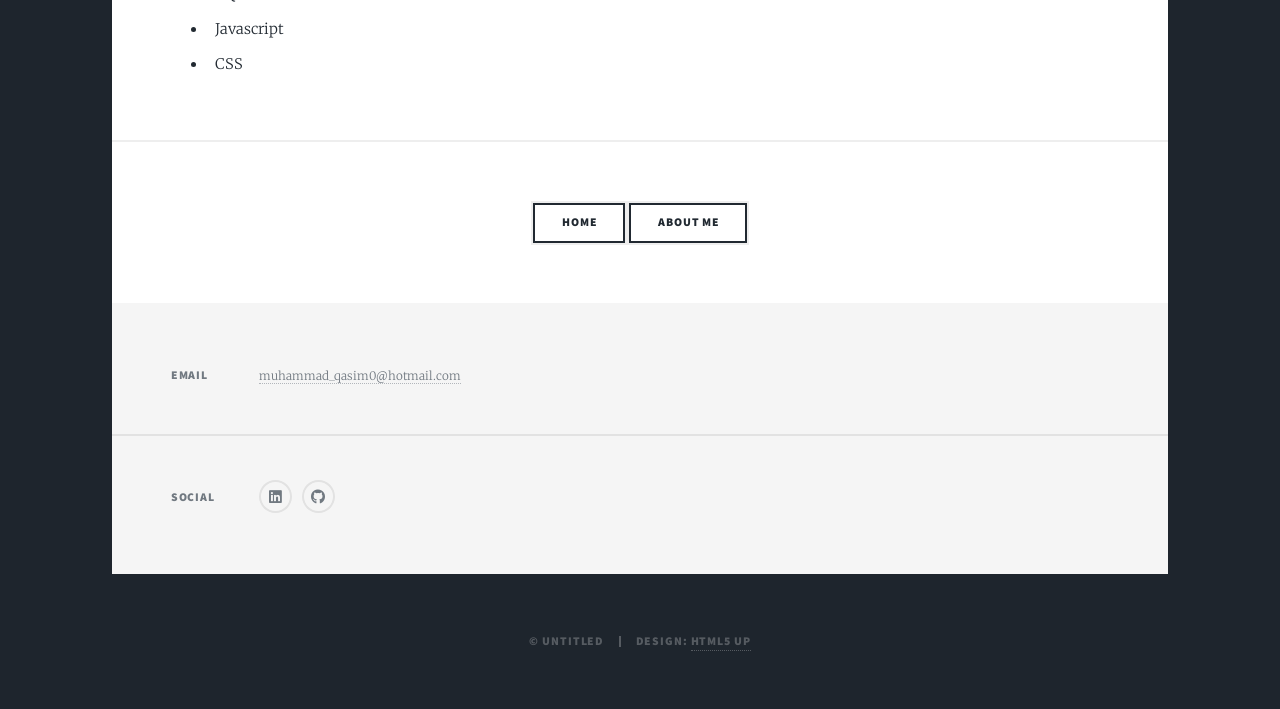
<file: generic.html>
﻿<!DOCTYPE HTML>
<!--
	Massively by HTML5 UP
	html5up.net | @ajlkn
	Free for personal and commercial use under the CCA 3.0 license (html5up.net/license)
-->
<html>
	<head>
		<title>Generic Page - Massively by HTML5 UP</title>
		<meta charset="utf-8" />
		<meta name="viewport" content="width=device-width, initial-scale=1, user-scalable=no" />
		<link rel="stylesheet" href="assets/css/main.css" />
		<noscript><link rel="stylesheet" href="assets/css/noscript.css" /></noscript>
	</head>
	<body class="is-preload">

		<!-- Wrapper -->
		<div id="wrapper">

			<!-- Header -->
			<header id="header">
			</header>

			<!-- Nav -->
			<nav id="nav">
				<ul class="links">
					<li><a href="index.html">Home</a></li>
					<li class="active"><a href="generic.html">About me</a></li>

				</ul>
				<ul class="icons">
					<li><a href="https://www.linkedin.com/in/muhammad-qasim-178339120/" class="icon brands fa-linkedin"><span class="label">Instagram</span></a></li>
					<li><a href="https://github.com/muhammadqasim012" class="icon brands fa-github"><span class="label">GitHub</span></a></li>
				</ul>
			</nav>

			<!-- Main -->
			<div id="main">

				<!-- Post -->
				<section class="post">
					<header class="major">

						<h1>
							About me
						</h1>

					</header>
					<div style ="display: flex; justify-content: center; align-items:center;">
					<a class="image"><img src="images/face.png"  width="450"  /></a>
					</div>



					<p> I am a computer science graduate, with experience in many languages and technologies. After graduating I have been working on many individual projects trying to learn best coding practises. My enthusiasm for coding and my combativeness has led me to coding competitively on Hackerrank. </p>
				</section>

				
				<div class="row">
					<div class="col-6 col-12-small">

						<h3>Experienced in the folowing languages and tecnologies: </h3>
						<ul>
							<li>Java</li>
							<li>Javascript</li>
							<li>Python</li>
							<li>C++</li>
							<li>MySQL</li>
							<li>SQLite</li>
							<li>Javascript</li>
							<li>CSS</li>
						</ul>

						

					</div>
				</div>









					<footer>
						<div class="pagination">
							<!--<a href="#" class="previous">Prev</a>-->
							<li><a href="index.html" class="button fit">Home</a></li>
							<li><a href="generic.html" class="button fit">About me</a></li>
						</div>
					</footer>


				</div>


				<!-- Footer -->
				<footer id="footer">



					<section class="split contact">


						<section>
							<h3>Email</h3>
							<p><a href="#">muhammad_qasim0@hotmail.com</a></p>
						</section>
						<section>
							<h3>Social</h3>
							<ul class="icons alt">
								<li><a href="https://www.linkedin.com/in/muhammad-qasim-178339120/" class="icon brands fa-linkedin"><span class="label">Instagram</span></a></li>
								<li><a href="https://github.com/muhammadqasim012" class="icon brands fa-github"><span class="label">GitHub</span></a></li>
							</ul>
						</section>

				</footer>

				<!-- Copyright -->
				<div id="copyright">
					<ul><li>&copy; Untitled</li><li>Design: <a href="https://html5up.net">HTML5 UP</a></li></ul>
				</div>

			</div>

		<!-- Scripts -->
			<script src="assets/js/jquery.min.js"></script>
			<script src="assets/js/jquery.scrollex.min.js"></script>
			<script src="assets/js/jquery.scrolly.min.js"></script>
			<script src="assets/js/browser.min.js"></script>
			<script src="assets/js/breakpoints.min.js"></script>
			<script src="assets/js/util.js"></script>
			<script src="assets/js/main.js"></script>

	</body>
</html>
</file>
<file: styles/styles.css>
* {
  margin: 0;
  padding: 0;
  box-sizing: border-box;
  list-style: none;
}

:root {
  --color-primary: #191d2b;
  --color-secondary: #27AE60;
  --color-white: #FFFFFF;
  --color-black: #000;
  --color-grey0: #f8f8f8;
  --color-grey-1: #dbe1e8;
  --color-grey-2: #b2becd;
  --color-grey-3: #6c7983;
  --color-grey-4: #454e56;
  --color-grey-5: #2a2e35;
  --color-grey-6: #12181b;
  --br-sm-2: 14px;
  --box-shadow-1: 0 3px 15px rgba(0,0,0,.3);
}

.light-mode {
  --color-primary: #FFFFFF;
  --color-secondary: #F56692;
  --color-white: #454e56;
  --color-black: #000;
  --color-grey0: #f8f8f8;
  --color-grey-1: #6c7983;
  --color-grey-2: #6c7983;
  --color-grey-3: #6c7983;
  --color-grey-4: #454e56;
  --color-grey-5: #f8f8f8;
  --color-grey-6: #12181b;
}

body {
  background-color: var(--color-primary);
  font-family: "Poppins", sans-serif;
  font-size: 1.1rem;
  color: var(--color-white);
  transition: all 0.4s ease-in-out;
}

a {
  display: inline-block;
  text-decoration: none;
  color: inherit;
  font-family: inherit;
}

header {
  min-height: 100vh;
  color: var(--color-white);
  overflow: hidden;
  padding: 0 !important;
}

section {
  min-height: 100vh;
  width: 100%;
  position: absolute;
  left: 0;
  top: 0;
  padding: 3rem 18rem;
}

.container {
  display: none;
  transform: translateY(-100%) scale(0);
  transition: all 0.4s ease-in-out;
  background-color: var(--color-primary);
}

.active {
  display: block;
  animation: appear 1s ease-in-out;
  transform: translateY(0) scaleY(1);
}
@keyframes appear {
  0% {
    transform: translateY(-100%) scaleY(0);
  }
  100% {
    transform: translateY(0) scaleY(1);
  }
}

.controls {
  position: fixed;
  z-index: 10;
  top: 50%;
  right: 3%;
  display: flex;
  flex-direction: column;
  align-items: center;
  justify-content: center;
  transform: translateY(-50%);
}
.controls .control {
  padding: 1rem;
  cursor: pointer;
  background-color: var(--color-grey-4);
  width: 55px;
  height: 55px;
  border-radius: 50%;
  display: flex;
  justify-content: center;
  align-items: center;
  margin: 0.7rem 0;
  box-shadow: var(--box-shadow-1);
}
.controls .control i {
  font-size: 1.2rem;
  color: var(--color-grey-2);
  pointer-events: none;
}
.controls .active-btn {
  background-color: var(--color-secondary);
  transition: all 0.4s ease-in-out;
}
.controls .active-btn i {
  color: var(--color-white);
}

.theme-btn {
  top: 5%;
  right: 3%;
  width: 70px;
  height: 70px;
  border-radius: 50%;
  background-color: var(--color-grey-4);
  cursor: pointer;
  position: fixed;
  display: flex;
  justify-content: center;
  align-items: center;
  box-shadow: 0 3px 15px rgba(0, 0, 0, 0.3);
  transition: all 0.1s ease-in-out;
}
.theme-btn:active {
  transform: translateY(-3px);
}
.theme-btn i {
  font-size: 1.4rem;
  color: var(--color-grey-2);
  pointer-events: none;
}

/*Header-content*/
.header-content {
  display: grid;
  grid-template-columns: repeat(2, 1fr);
  min-height: 100vh;
}
.header-content .left-header {
  display: flex;
  align-items: center;
  position: relative;
}
.header-content .left-header .h-shape {
  transition: all 0.4s ease-in-out;
  width: 65%;
  height: 100%;
  background-color: var(--color-secondary);
  position: absolute;
  left: 0;
  top: 0;
  z-index: -1;
  clip-path: polygon(0 0, 46% 0, 79% 100%, 0% 100%);
}
.header-content .left-header .image {
  border-radius: var(--br-sm-2);
  height: 90%;
  width: 68%;
  margin-left: 4rem;
  background-color: var(--color-black);
  transition: all 0.4s ease-in-out;
}
.header-content .left-header .image img {
  width: 100%;
  height: 100%;
  object-fit: cover;
  transition: all 0.4s ease-in-out;
  filter: grayscale(100%);
}
.header-content .left-header .image img:hover {
  filter: grayscale(0);
}
.header-content .right-header {
  display: flex;
  flex-direction: column;
  justify-content: center;
  padding-right: 18rem;
}
.header-content .right-header .name {
  font-size: 3rem;
}
.header-content .right-header .name span {
  color: var(--color-secondary);
}
.header-content .right-header p {
  margin: 1.5rem 0;
  line-height: 2rem;
}

/*About*/
.about-container {
  display: grid;
  grid-template-columns: repeat(2, 1fr);
  padding-top: 3.5rem;
  padding-bottom: 5rem;
}

.about-container .left-about {
  padding-right: 5rem;
}
.about-container .left-about p {
  line-height: 2rem;
  padding: 1rem;
  color: var(--color-grey-1);
}
.about-container .left-about h4 {
  font-size: 2rem;
  text-transform: uppercase;
}

.about-stats {
  padding-bottom: 4rem;
}
.about-stats .progress-bars {
  display: grid;
  grid-template-columns: repeat(2, 1fr);
  grid-gap: 2rem;
}
.about-stats .progress-bars .progress-bar {
  display: flex;
  flex-direction: column;
}
.about-stats .progress-bars .progress-bar .prog-title {
  text-transform: uppercase;
  font-weight: 500;
}
.about-stats .progress-bars .progress-bar .progress-con {
  display: flex;
  align-items: center;
}
.about-stats .progress-bars .progress-bar .progress-con .prog-text {
  color: var(--color-grey-2);
}
.about-stats .progress-bars .progress-bar .progress-con .progress {
  width: 100%;
  height: 0.45rem;
  background-color: var(--color-grey-4);
  margin-left: 1rem;
  position: relative;
}
.about-stats .progress-bars .progress-bar .progress-con .progress span {
  position: absolute;
  top: 0;
  left: 0;
  height: 100%;
  background-color: var(--color-secondary);
  transition: all 0.4s ease-in-out;
  width: 60%;
}
.about-stats .progress-bars .progress-bar .progress-con .progress .html {
  width: 80%;
}
.about-stats .progress-bars .progress-bar .progress-con .progress .css {
  width: 95%;
}
.about-stats .progress-bars .progress-bar .progress-con .progress .js {
  width: 75%;
}
.about-stats .progress-bars .progress-bar .progress-con .progress .react {
  width: 70%;
}
.about-stats .progress-bars .progress-bar .progress-con .progress .java {
  width: 85%;
}
.about-stats .progress-bars .progress-bar .progress-con .progress .sql {
  width: 70%;
}

.stat-title {
  text-transform: uppercase;
  font-size: 1.4rem;
  text-align: center;
  padding: 3.5rem 0;
  position: relative;
}
.stat-title::before {
  content: "";
  position: absolute;
  left: 50%;
  top: 0;
  width: 40%;
  height: 1px;
  background-color: var(--color-grey-5);
  transform: translateX(-50%);
}

.port-text {
  padding: 2rem 0;
  text-align: center;
}

.portfolios {
  display: grid;
  grid-template-columns: repeat(3, 1fr);
  grid-gap: 2rem;
  margin-top: 3rem;
}
.portfolios .portfolio-item {
  position: relative;
  border-radius: 15px;
}
.portfolios .portfolio-item img {
  width: 100%;
  height: 300px;
  object-fit: cover;
  border-radius: 15px;
}
.portfolios .portfolio-item .hover-items {
  width: 100%;
  height: 100%;
  background-color: var(--color-secondary);
  position: absolute;
  left: 0;
  top: 0;
  border-radius: 15px;
  display: flex;
  justify-content: center;
  align-items: center;
  flex-direction: column;
  opacity: 0;
  transform: scale(0);
  transition: all 0.4s ease-in-out;
}
.portfolios .portfolio-item .hover-items h3 {
  font-size: 1.5rem;
  color: var(--color-white);
  margin-bottom: 1.5rem;
}
.portfolios .portfolio-item .hover-items .icons {
  display: flex;
  justify-content: center;
  align-items: center;
}
.portfolios .portfolio-item .hover-items .icons .icon {
  background-color: var(--color-primary);
  border-radius: 50%;
  width: 50px;
  height: 50px;
  display: flex;
  align-items: center;
  justify-content: center;
  margin: 0 1rem;
  cursor: pointer;
  transition: all 0.4s ease-in-out;
}
.portfolios .portfolio-item .hover-items .icons .icon i {
  font-size: 1.5rem;
  color: var(--color-white);
  margin: 0 1rem;
}
.portfolios .portfolio-item .hover-items .icons .icon:hover {
  background-color: var(--color-white);
}
.portfolios .portfolio-item .hover-items .icons .icon:hover i {
  color: var(--color-primary);
}

.portfolio-item:hover .hover-items {
  opacity: 1;
  transform: scale(1);
}

/*Independed components*/
.btn-con {
  display: flex;
  align-self: flex-start;
}

.main-btn {
  border-radius: 30px;
  color: inherit;
  font-weight: 600;
  position: relative;
  border: 1px solid var(--color-secondary);
  display: flex;
  align-self: flex-start;
  align-items: center;
  overflow: hidden;
}
.main-btn .btn-text {
  padding: 0 2rem;
}
.main-btn .btn-icon {
  background-color: var(--color-secondary);
  display: flex;
  align-items: center;
  justify-content: center;
  border-radius: 50%;
  padding: 1rem;
}
.main-btn::before {
  content: "";
  position: absolute;
  top: 0;
  right: 0;
  transform: translateX(100%);
  transition: all 0.4s ease-out;
  z-index: -1;
}
.main-btn:hover {
  transition: all 0.4s ease-out;
}
.main-btn:hover::before {
  width: 100%;
  height: 100%;
  background-color: var(--color-secondary);
  transform: translateX(0);
  transition: all 0.4s ease-out;
}

.main-title {
  text-align: center;
}
.main-title h2 {
  position: relative;
  text-transform: uppercase;
  font-size: 4rem;
  font-weight: 700;
}
.main-title h2 span {
  color: var(--color-secondary);
}
.main-title h2 .bg-text {
  position: absolute;
  top: 50%;
  left: 50%;
  color: var(--color-grey-5);
  transition: all 0.4s ease-in-out;
  z-index: -1;
  transform: translate(-50%, -50%);
  font-weight: 800;
  font-size: 6.3rem;
}

.about-container .left-about p {
  padding-left: 0;
}

@media screen and (max-width: 600px) {
  header {
    padding: 0 !important;
  }

  .theme-btn {
    width: 50px;
    height: 50px;
  }

  .header-content {
    grid-template-columns: repeat(1, 1fr);
    padding-bottom: 6rem;
  }

  .left-header .h-shape {
    display: none;
  }

  .right-header {
    grid-row: 1;
    padding-right: 0rem !important;
    width: 90%;
    margin: 0 auto;
  }
  .right-header .name {
    font-size: 2.5rem !important;
    text-align: center;
    padding-top: 3rem;
  }

  .header-content .left-header .image {
    margin: 0 auto;
    width: 90%;
  }

  .controls {
    top: auto;
    bottom: 0;
    flex-direction: row;
    justify-content: center;
    left: 50%;
    transform: translateX(-50%);
    width: 100%;
    background-color: var(--color-grey-5);
  }
  .controls .control {
    margin: 1rem 0.3rem;
  }

  .about-container {
    grid-template-columns: repeat(1, 1fr);
  }
  .about-container .right-about {
    grid-template-columns: repeat(1, 1fr);
    padding-top: 2.5rem;
  }
  .about-container .left-about {
    padding-right: 0;
  }
  .about-container .left-about p {
    padding-left: 0;
  }

  .timeline {
    grid-template-columns: repeat(1, 1fr);
    padding-bottom: 6rem;
  }

  .container {
    padding: 2rem 2.5rem !important;
  }

  .about-stats .progress-bars {
    grid-template-columns: repeat(1, 1fr);
  }

  .portfolios {
    grid-template-columns: repeat(1, 1fr);
    padding-bottom: 6rem;
    margin-top: 1rem;
  }

  .main-title h2 {
    font-size: 2rem;
  }
  .main-title h2 span {
    font-size: 2.3rem;
  }
  .main-title h2 .bg-text {
    font-size: 2.3rem;
  }
}

  .portfolios {
    grid-template-columns: repeat(2, 1fr);
  }

  .header-content .right-header {
    padding-right: 9rem;
  }

@media screen and (max-width: 1070px) {
  .about-container {
    grid-template-columns: repeat(1, 1fr);
  }
  .about-container .right-about {
    padding-top: 2.5rem;
  }

  .main-title h2 {
    font-size: 4rem;
  }
  .main-title h2 span {
    font-size: 4rem;
  }
  .main-title h2 .bg-text {
    font-size: 4.5rem;
  }
}
@media screen and (max-width: 970px) {
  .container {
    padding: 7rem 6rem;
  }

  .about-container .left-about {
    padding-right: 0rem;
  }

  .header-content {
    grid-template-columns: repeat(1, 1fr);
    padding-bottom: 6rem;
  }

  .left-header .h-shape {
    display: none;
  }
  .left-header .image {
    width: 90% !important;
    margin: 0 auto !important;
  }

  .right-header {
    grid-row: 1;
    padding-right: 0rem !important;
    width: 90%;
    margin: 0 auto;
  }
  .right-header .name {
    font-size: 2.5rem !important;
    text-align: center;
    padding-top: 3rem;
  }
}
@media screen and (max-width: 700px) {
  .container {
    padding: 7rem 3rem;
  }

  .about-stats .progress-bars {
    grid-template-columns: repeat(1, 1fr);
  }

  .about-container .right-about {
    grid-template-columns: repeat(1, 1fr);
  }



  .main-title h2 {
    font-size: 3rem;
  }
  .main-title h2 span {
    font-size: 3rem;
  }
  .main-title h2 .bg-text {
    font-size: 4rem;
  }
}

/*# sourceMappingURL=styles.css.map */
</file>
<file: assets/css/main.css>
@import url(fontawesome-all.min.css);
@import url("https://fonts.googleapis.com/css?family=Merriweather:300,700,300italic,700italic|Source+Sans+Pro:900");

/*
	Massively by HTML5 UP
	html5up.net | @ajlkn
	Free for personal and commercial use under the CCA 3.0 license (html5up.net/license)
*/

html, body, div, span, applet, object,
iframe, h1, h2, h3, h4, h5, h6, p, blockquote,
pre, a, abbr, acronym, address, big, cite,
code, del, dfn, em, img, ins, kbd, q, s, samp,
small, strike, strong, sub, sup, tt, var, b,
u, i, center, dl, dt, dd, ol, ul, li, fieldset,
form, label, legend, table, caption, tbody,
tfoot, thead, tr, th, td, article, aside,
canvas, details, embed, figure, figcaption,
footer, header, hgroup, menu, nav, output, ruby,
section, summary, time, mark, audio, video {
	margin: 0;
	padding: 0;
	border: 0;
	font-size: 100%;
	font: inherit;
	vertical-align: baseline;}

article, aside, details, figcaption, figure,
footer, header, hgroup, menu, nav, section {
	display: block;}

body {
	line-height: 1;
}

ol, ul {
	list-style: none;
}

blockquote, q {
	quotes: none;
}

	blockquote:before, blockquote:after, q:before, q:after {
		content: '';
		content: none;
	}

table {
	border-collapse: collapse;
	border-spacing: 0;
}

body {
	-webkit-text-size-adjust: none;
}

mark {
	background-color: transparent;
	color: inherit;
}

input::-moz-focus-inner {
	border: 0;
	padding: 0;
}

input, select, textarea {
	-moz-appearance: none;
	-webkit-appearance: none;
	-ms-appearance: none;
	appearance: none;
}

/* Basic */

	@-ms-viewport {
		width: device-width;
	}

	body {
		-ms-overflow-style: scrollbar;
	}

	@media screen and (max-width: 480px) {

		html, body {
			min-width: 320px;
		}

	}

	html {
		box-sizing: border-box;
	}

	*, *:before, *:after {
		box-sizing: inherit;
	}

	body {
		background-color: #1e252d;
	}

		body.is-preload *, body.is-preload *:before, body.is-preload *:after {
			-moz-animation: none !important;
			-webkit-animation: none !important;
			-ms-animation: none !important;
			animation: none !important;
			-moz-transition: none !important;
			-webkit-transition: none !important;
			-ms-transition: none !important;
			transition: none !important;
		}

/* Type */

	html {
		font-size: 16pt;
	}

		@media screen and (max-width: 1680px) {

			html {
				font-size: 12pt;
			}

		}

		@media screen and (max-width: 1280px) {

			html {
				font-size: 11pt;
			}

		}

		@media screen and (max-width: 360px) {

			html {
				font-size: 10pt;
			}

		}

	body {
		color: #212931;
	}

	body, input, select, textarea {
		font-family: "Merriweather", Georgia, serif;
		font-weight: 300;
		font-size: 1rem;
		line-height: 2.375;
	}

	a {
		-moz-transition: color 0.2s ease-in-out, background-color 0.2s ease-in-out, border-color 0.2s ease-in-out, box-shadow 0.2s ease-in-out;
		-webkit-transition: color 0.2s ease-in-out, background-color 0.2s ease-in-out, border-color 0.2s ease-in-out, box-shadow 0.2s ease-in-out;
		-ms-transition: color 0.2s ease-in-out, background-color 0.2s ease-in-out, border-color 0.2s ease-in-out, box-shadow 0.2s ease-in-out;
		transition: color 0.2s ease-in-out, background-color 0.2s ease-in-out, border-color 0.2s ease-in-out, box-shadow 0.2s ease-in-out;
		border-bottom: dotted 1px;
		text-decoration: none;
	}

		a:hover {
			border-bottom-color: transparent;
		}

	strong, b {
		font-weight: 600;
	}

	em, i {
		font-style: italic;
	}

	p {
		text-align: justify;
		margin: 0 0 2rem 0;
	}

	h1, h2, h3, h4, h5, h6 {
		font-family: "Source Sans Pro", Helvetica, sans-serif;
		font-weight: 900;
		line-height: 1.5;
		letter-spacing: 0.075em;
		text-transform: uppercase;
		margin: 0 0 1rem 0;
	}

		h1 a, h2 a, h3 a, h4 a, h5 a, h6 a {
			border-bottom: 0;
			color: inherit;
			text-decoration: none;
		}

	h1 {
		font-size: 4rem;
		line-height: 1.1;
		margin: 0 0 2rem 0;
	}

	h2 {
		font-size: 1.75rem;
		line-height: 1.3;
		margin: 0 0 1.5rem 0;
	}

	h3 {
		font-size: 1.25rem;
		margin: 0 0 1.5rem 0;
	}

	h4 {
		font-size: 1rem;
	}

	h5 {
		font-size: 0.9rem;
	}

	h6 {
		font-size: 0.8rem;
	}

	sub {
		font-size: 0.8rem;
		position: relative;
		top: 0.5rem;
	}

	sup {
		font-size: 0.8rem;
		position: relative;
		top: -0.5rem;
	}

	blockquote {
		border-left: solid 4px;
		font-style: italic;
		margin: 0 0 2rem 0;
		padding: 0.5rem 0 0.5rem 2rem;
	}

	code {
		border: solid 2px;
		font-family: "Courier New", monospace;
		font-size: 0.9rem;
		margin: 0 0.25rem;
		padding: 0.25rem 0.65rem;
	}

	pre {
		-webkit-overflow-scrolling: touch;
		font-family: "Courier New", monospace;
		font-size: 0.9rem;
		margin: 0 0 2rem 0;
	}

		pre code {
			display: block;
			line-height: 1.75;
			padding: 1rem 1.5rem;
			overflow-x: auto;
		}

	hr {
		border: 0;
		border-bottom: solid 2px;
		margin: 3rem 0;
	}

		hr.major {
			margin: 5rem 0;
		}

	.align-left {
		text-align: left;
	}

	.align-center {
		text-align: center;
	}

	.align-right {
		text-align: right;
	}

	input, select, textarea {
		color: #212931;
	}

	a {
		color: #212931;
		border-bottom-color: rgba(33, 41, 49, 0.5);
	}

		a:hover {
			border-bottom-color: transparent;
			color: #18bfef !important;
		}

	strong, b {
		color: #212931;
	}

	h1, h2, h3, h4, h5, h6 {
		color: #212931;
	}

	blockquote {
		border-left-color: #eeeeee;
	}

	code {
		background: rgba(220, 220, 220, 0.25);
		border-color: #eeeeee;
	}

	hr {
		border-bottom-color: #eeeeee;
	}

/* Row */

	.row {
		display: flex;
		flex-wrap: wrap;
		box-sizing: border-box;
		align-items: stretch;
	}

		.row > * {
			box-sizing: border-box;
		}

		.row.gtr-uniform > * > :last-child {
			margin-bottom: 0;
		}

		.row.aln-left {
			justify-content: flex-start;
		}

		.row.aln-center {
			justify-content: center;
		}

		.row.aln-right {
			justify-content: flex-end;
		}

		.row.aln-top {
			align-items: flex-start;
		}

		.row.aln-middle {
			align-items: center;
		}

		.row.aln-bottom {
			align-items: flex-end;
		}

		.row > .imp {
			order: -1;
		}

		.row > .col-1 {
			width: 8.33333%;
		}

		.row > .off-1 {
			margin-left: 8.33333%;
		}

		.row > .col-2 {
			width: 16.66667%;
		}

		.row > .off-2 {
			margin-left: 16.66667%;
		}

		.row > .col-3 {
			width: 25%;
		}

		.row > .off-3 {
			margin-left: 25%;
		}

		.row > .col-4 {
			width: 33.33333%;
		}

		.row > .off-4 {
			margin-left: 33.33333%;
		}

		.row > .col-5 {
			width: 41.66667%;
		}

		.row > .off-5 {
			margin-left: 41.66667%;
		}

		.row > .col-6 {
			width: 50%;
		}

		.row > .off-6 {
			margin-left: 50%;
		}

		.row > .col-7 {
			width: 58.33333%;
		}

		.row > .off-7 {
			margin-left: 58.33333%;
		}

		.row > .col-8 {
			width: 66.66667%;
		}

		.row > .off-8 {
			margin-left: 66.66667%;
		}

		.row > .col-9 {
			width: 75%;
		}

		.row > .off-9 {
			margin-left: 75%;
		}

		.row > .col-10 {
			width: 83.33333%;
		}

		.row > .off-10 {
			margin-left: 83.33333%;
		}

		.row > .col-11 {
			width: 91.66667%;
		}

		.row > .off-11 {
			margin-left: 91.66667%;
		}

		.row > .col-12 {
			width: 100%;
		}

		.row > .off-12 {
			margin-left: 100%;
		}

		.row.gtr-0 {
			margin-top: 0;
			margin-left: 0rem;
		}

			.row.gtr-0 > * {
				padding: 0 0 0 0rem;
			}

			.row.gtr-0.gtr-uniform {
				margin-top: 0rem;
			}

				.row.gtr-0.gtr-uniform > * {
					padding-top: 0rem;
				}

		.row.gtr-25 {
			margin-top: 0;
			margin-left: -0.375rem;
		}

			.row.gtr-25 > * {
				padding: 0 0 0 0.375rem;
			}

			.row.gtr-25.gtr-uniform {
				margin-top: -0.375rem;
			}

				.row.gtr-25.gtr-uniform > * {
					padding-top: 0.375rem;
				}

		.row.gtr-50 {
			margin-top: 0;
			margin-left: -0.75rem;
		}

			.row.gtr-50 > * {
				padding: 0 0 0 0.75rem;
			}

			.row.gtr-50.gtr-uniform {
				margin-top: -0.75rem;
			}

				.row.gtr-50.gtr-uniform > * {
					padding-top: 0.75rem;
				}

		.row {
			margin-top: 0;
			margin-left: -1.5rem;
		}

			.row > * {
				padding: 0 0 0 1.5rem;
			}

			.row.gtr-uniform {
				margin-top: -1.5rem;
			}

				.row.gtr-uniform > * {
					padding-top: 1.5rem;
				}

		.row.gtr-150 {
			margin-top: 0;
			margin-left: -2.25rem;
		}

			.row.gtr-150 > * {
				padding: 0 0 0 2.25rem;
			}

			.row.gtr-150.gtr-uniform {
				margin-top: -2.25rem;
			}

				.row.gtr-150.gtr-uniform > * {
					padding-top: 2.25rem;
				}

		.row.gtr-200 {
			margin-top: 0;
			margin-left: -3rem;
		}

			.row.gtr-200 > * {
				padding: 0 0 0 3rem;
			}

			.row.gtr-200.gtr-uniform {
				margin-top: -3rem;
			}

				.row.gtr-200.gtr-uniform > * {
					padding-top: 3rem;
				}

		@media screen and (max-width: 1680px) {

			.row {
				display: flex;
				flex-wrap: wrap;
				box-sizing: border-box;
				align-items: stretch;
			}

				.row > * {
					box-sizing: border-box;
				}

				.row.gtr-uniform > * > :last-child {
					margin-bottom: 0;
				}

				.row.aln-left {
					justify-content: flex-start;
				}

				.row.aln-center {
					justify-content: center;
				}

				.row.aln-right {
					justify-content: flex-end;
				}

				.row.aln-top {
					align-items: flex-start;
				}

				.row.aln-middle {
					align-items: center;
				}

				.row.aln-bottom {
					align-items: flex-end;
				}

				.row > .imp-xlarge {
					order: -1;
				}

				.row > .col-1-xlarge {
					width: 8.33333%;
				}

				.row > .off-1-xlarge {
					margin-left: 8.33333%;
				}

				.row > .col-2-xlarge {
					width: 16.66667%;
				}

				.row > .off-2-xlarge {
					margin-left: 16.66667%;
				}

				.row > .col-3-xlarge {
					width: 25%;
				}

				.row > .off-3-xlarge {
					margin-left: 25%;
				}

				.row > .col-4-xlarge {
					width: 33.33333%;
				}

				.row > .off-4-xlarge {
					margin-left: 33.33333%;
				}

				.row > .col-5-xlarge {
					width: 41.66667%;
				}

				.row > .off-5-xlarge {
					margin-left: 41.66667%;
				}

				.row > .col-6-xlarge {
					width: 50%;
				}

				.row > .off-6-xlarge {
					margin-left: 50%;
				}

				.row > .col-7-xlarge {
					width: 58.33333%;
				}

				.row > .off-7-xlarge {
					margin-left: 58.33333%;
				}

				.row > .col-8-xlarge {
					width: 66.66667%;
				}

				.row > .off-8-xlarge {
					margin-left: 66.66667%;
				}

				.row > .col-9-xlarge {
					width: 75%;
				}

				.row > .off-9-xlarge {
					margin-left: 75%;
				}

				.row > .col-10-xlarge {
					width: 83.33333%;
				}

				.row > .off-10-xlarge {
					margin-left: 83.33333%;
				}

				.row > .col-11-xlarge {
					width: 91.66667%;
				}

				.row > .off-11-xlarge {
					margin-left: 91.66667%;
				}

				.row > .col-12-xlarge {
					width: 100%;
				}

				.row > .off-12-xlarge {
					margin-left: 100%;
				}

				.row.gtr-0 {
					margin-top: 0;
					margin-left: 0rem;
				}

					.row.gtr-0 > * {
						padding: 0 0 0 0rem;
					}

					.row.gtr-0.gtr-uniform {
						margin-top: 0rem;
					}

						.row.gtr-0.gtr-uniform > * {
							padding-top: 0rem;
						}

				.row.gtr-25 {
					margin-top: 0;
					margin-left: -0.375rem;
				}

					.row.gtr-25 > * {
						padding: 0 0 0 0.375rem;
					}

					.row.gtr-25.gtr-uniform {
						margin-top: -0.375rem;
					}

						.row.gtr-25.gtr-uniform > * {
							padding-top: 0.375rem;
						}

				.row.gtr-50 {
					margin-top: 0;
					margin-left: -0.75rem;
				}

					.row.gtr-50 > * {
						padding: 0 0 0 0.75rem;
					}

					.row.gtr-50.gtr-uniform {
						margin-top: -0.75rem;
					}

						.row.gtr-50.gtr-uniform > * {
							padding-top: 0.75rem;
						}

				.row {
					margin-top: 0;
					margin-left: -1.5rem;
				}

					.row > * {
						padding: 0 0 0 1.5rem;
					}

					.row.gtr-uniform {
						margin-top: -1.5rem;
					}

						.row.gtr-uniform > * {
							padding-top: 1.5rem;
						}

				.row.gtr-150 {
					margin-top: 0;
					margin-left: -2.25rem;
				}

					.row.gtr-150 > * {
						padding: 0 0 0 2.25rem;
					}

					.row.gtr-150.gtr-uniform {
						margin-top: -2.25rem;
					}

						.row.gtr-150.gtr-uniform > * {
							padding-top: 2.25rem;
						}

				.row.gtr-200 {
					margin-top: 0;
					margin-left: -3rem;
				}

					.row.gtr-200 > * {
						padding: 0 0 0 3rem;
					}

					.row.gtr-200.gtr-uniform {
						margin-top: -3rem;
					}

						.row.gtr-200.gtr-uniform > * {
							padding-top: 3rem;
						}

		}

		@media screen and (max-width: 1280px) {

			.row {
				display: flex;
				flex-wrap: wrap;
				box-sizing: border-box;
				align-items: stretch;
			}

				.row > * {
					box-sizing: border-box;
				}

				.row.gtr-uniform > * > :last-child {
					margin-bottom: 0;
				}

				.row.aln-left {
					justify-content: flex-start;
				}

				.row.aln-center {
					justify-content: center;
				}

				.row.aln-right {
					justify-content: flex-end;
				}

				.row.aln-top {
					align-items: flex-start;
				}

				.row.aln-middle {
					align-items: center;
				}

				.row.aln-bottom {
					align-items: flex-end;
				}

				.row > .imp-large {
					order: -1;
				}

				.row > .col-1-large {
					width: 8.33333%;
				}

				.row > .off-1-large {
					margin-left: 8.33333%;
				}

				.row > .col-2-large {
					width: 16.66667%;
				}

				.row > .off-2-large {
					margin-left: 16.66667%;
				}

				.row > .col-3-large {
					width: 25%;
				}

				.row > .off-3-large {
					margin-left: 25%;
				}

				.row > .col-4-large {
					width: 33.33333%;
				}

				.row > .off-4-large {
					margin-left: 33.33333%;
				}

				.row > .col-5-large {
					width: 41.66667%;
				}

				.row > .off-5-large {
					margin-left: 41.66667%;
				}

				.row > .col-6-large {
					width: 50%;
				}

				.row > .off-6-large {
					margin-left: 50%;
				}

				.row > .col-7-large {
					width: 58.33333%;
				}

				.row > .off-7-large {
					margin-left: 58.33333%;
				}

				.row > .col-8-large {
					width: 66.66667%;
				}

				.row > .off-8-large {
					margin-left: 66.66667%;
				}

				.row > .col-9-large {
					width: 75%;
				}

				.row > .off-9-large {
					margin-left: 75%;
				}

				.row > .col-10-large {
					width: 83.33333%;
				}

				.row > .off-10-large {
					margin-left: 83.33333%;
				}

				.row > .col-11-large {
					width: 91.66667%;
				}

				.row > .off-11-large {
					margin-left: 91.66667%;
				}

				.row > .col-12-large {
					width: 100%;
				}

				.row > .off-12-large {
					margin-left: 100%;
				}

				.row.gtr-0 {
					margin-top: 0;
					margin-left: 0rem;
				}

					.row.gtr-0 > * {
						padding: 0 0 0 0rem;
					}

					.row.gtr-0.gtr-uniform {
						margin-top: 0rem;
					}

						.row.gtr-0.gtr-uniform > * {
							padding-top: 0rem;
						}

				.row.gtr-25 {
					margin-top: 0;
					margin-left: -0.375rem;
				}

					.row.gtr-25 > * {
						padding: 0 0 0 0.375rem;
					}

					.row.gtr-25.gtr-uniform {
						margin-top: -0.375rem;
					}

						.row.gtr-25.gtr-uniform > * {
							padding-top: 0.375rem;
						}

				.row.gtr-50 {
					margin-top: 0;
					margin-left: -0.75rem;
				}

					.row.gtr-50 > * {
						padding: 0 0 0 0.75rem;
					}

					.row.gtr-50.gtr-uniform {
						margin-top: -0.75rem;
					}

						.row.gtr-50.gtr-uniform > * {
							padding-top: 0.75rem;
						}

				.row {
					margin-top: 0;
					margin-left: -1.5rem;
				}

					.row > * {
						padding: 0 0 0 1.5rem;
					}

					.row.gtr-uniform {
						margin-top: -1.5rem;
					}

						.row.gtr-uniform > * {
							padding-top: 1.5rem;
						}

				.row.gtr-150 {
					margin-top: 0;
					margin-left: -2.25rem;
				}

					.row.gtr-150 > * {
						padding: 0 0 0 2.25rem;
					}

					.row.gtr-150.gtr-uniform {
						margin-top: -2.25rem;
					}

						.row.gtr-150.gtr-uniform > * {
							padding-top: 2.25rem;
						}

				.row.gtr-200 {
					margin-top: 0;
					margin-left: -3rem;
				}

					.row.gtr-200 > * {
						padding: 0 0 0 3rem;
					}

					.row.gtr-200.gtr-uniform {
						margin-top: -3rem;
					}

						.row.gtr-200.gtr-uniform > * {
							padding-top: 3rem;
						}

		}

		@media screen and (max-width: 980px) {

			.row {
				display: flex;
				flex-wrap: wrap;
				box-sizing: border-box;
				align-items: stretch;
			}

				.row > * {
					box-sizing: border-box;
				}

				.row.gtr-uniform > * > :last-child {
					margin-bottom: 0;
				}

				.row.aln-left {
					justify-content: flex-start;
				}

				.row.aln-center {
					justify-content: center;
				}

				.row.aln-right {
					justify-content: flex-end;
				}

				.row.aln-top {
					align-items: flex-start;
				}

				.row.aln-middle {
					align-items: center;
				}

				.row.aln-bottom {
					align-items: flex-end;
				}

				.row > .imp-medium {
					order: -1;
				}

				.row > .col-1-medium {
					width: 8.33333%;
				}

				.row > .off-1-medium {
					margin-left: 8.33333%;
				}

				.row > .col-2-medium {
					width: 16.66667%;
				}

				.row > .off-2-medium {
					margin-left: 16.66667%;
				}

				.row > .col-3-medium {
					width: 25%;
				}

				.row > .off-3-medium {
					margin-left: 25%;
				}

				.row > .col-4-medium {
					width: 33.33333%;
				}

				.row > .off-4-medium {
					margin-left: 33.33333%;
				}

				.row > .col-5-medium {
					width: 41.66667%;
				}

				.row > .off-5-medium {
					margin-left: 41.66667%;
				}

				.row > .col-6-medium {
					width: 50%;
				}

				.row > .off-6-medium {
					margin-left: 50%;
				}

				.row > .col-7-medium {
					width: 58.33333%;
				}

				.row > .off-7-medium {
					margin-left: 58.33333%;
				}

				.row > .col-8-medium {
					width: 66.66667%;
				}

				.row > .off-8-medium {
					margin-left: 66.66667%;
				}

				.row > .col-9-medium {
					width: 75%;
				}

				.row > .off-9-medium {
					margin-left: 75%;
				}

				.row > .col-10-medium {
					width: 83.33333%;
				}

				.row > .off-10-medium {
					margin-left: 83.33333%;
				}

				.row > .col-11-medium {
					width: 91.66667%;
				}

				.row > .off-11-medium {
					margin-left: 91.66667%;
				}

				.row > .col-12-medium {
					width: 100%;
				}

				.row > .off-12-medium {
					margin-left: 100%;
				}

				.row.gtr-0 {
					margin-top: 0;
					margin-left: 0rem;
				}

					.row.gtr-0 > * {
						padding: 0 0 0 0rem;
					}

					.row.gtr-0.gtr-uniform {
						margin-top: 0rem;
					}

						.row.gtr-0.gtr-uniform > * {
							padding-top: 0rem;
						}

				.row.gtr-25 {
					margin-top: 0;
					margin-left: -0.375rem;
				}

					.row.gtr-25 > * {
						padding: 0 0 0 0.375rem;
					}

					.row.gtr-25.gtr-uniform {
						margin-top: -0.375rem;
					}

						.row.gtr-25.gtr-uniform > * {
							padding-top: 0.375rem;
						}

				.row.gtr-50 {
					margin-top: 0;
					margin-left: -0.75rem;
				}

					.row.gtr-50 > * {
						padding: 0 0 0 0.75rem;
					}

					.row.gtr-50.gtr-uniform {
						margin-top: -0.75rem;
					}

						.row.gtr-50.gtr-uniform > * {
							padding-top: 0.75rem;
						}

				.row {
					margin-top: 0;
					margin-left: -1.5rem;
				}

					.row > * {
						padding: 0 0 0 1.5rem;
					}

					.row.gtr-uniform {
						margin-top: -1.5rem;
					}

						.row.gtr-uniform > * {
							padding-top: 1.5rem;
						}

				.row.gtr-150 {
					margin-top: 0;
					margin-left: -2.25rem;
				}

					.row.gtr-150 > * {
						padding: 0 0 0 2.25rem;
					}

					.row.gtr-150.gtr-uniform {
						margin-top: -2.25rem;
					}

						.row.gtr-150.gtr-uniform > * {
							padding-top: 2.25rem;
						}

				.row.gtr-200 {
					margin-top: 0;
					margin-left: -3rem;
				}

					.row.gtr-200 > * {
						padding: 0 0 0 3rem;
					}

					.row.gtr-200.gtr-uniform {
						margin-top: -3rem;
					}

						.row.gtr-200.gtr-uniform > * {
							padding-top: 3rem;
						}

		}

		@media screen and (max-width: 736px) {

			.row {
				display: flex;
				flex-wrap: wrap;
				box-sizing: border-box;
				align-items: stretch;
			}

				.row > * {
					box-sizing: border-box;
				}

				.row.gtr-uniform > * > :last-child {
					margin-bottom: 0;
				}

				.row.aln-left {
					justify-content: flex-start;
				}

				.row.aln-center {
					justify-content: center;
				}

				.row.aln-right {
					justify-content: flex-end;
				}

				.row.aln-top {
					align-items: flex-start;
				}

				.row.aln-middle {
					align-items: center;
				}

				.row.aln-bottom {
					align-items: flex-end;
				}

				.row > .imp-small {
					order: -1;
				}

				.row > .col-1-small {
					width: 8.33333%;
				}

				.row > .off-1-small {
					margin-left: 8.33333%;
				}

				.row > .col-2-small {
					width: 16.66667%;
				}

				.row > .off-2-small {
					margin-left: 16.66667%;
				}

				.row > .col-3-small {
					width: 25%;
				}

				.row > .off-3-small {
					margin-left: 25%;
				}

				.row > .col-4-small {
					width: 33.33333%;
				}

				.row > .off-4-small {
					margin-left: 33.33333%;
				}

				.row > .col-5-small {
					width: 41.66667%;
				}

				.row > .off-5-small {
					margin-left: 41.66667%;
				}

				.row > .col-6-small {
					width: 50%;
				}

				.row > .off-6-small {
					margin-left: 50%;
				}

				.row > .col-7-small {
					width: 58.33333%;
				}

				.row > .off-7-small {
					margin-left: 58.33333%;
				}

				.row > .col-8-small {
					width: 66.66667%;
				}

				.row > .off-8-small {
					margin-left: 66.66667%;
				}

				.row > .col-9-small {
					width: 75%;
				}

				.row > .off-9-small {
					margin-left: 75%;
				}

				.row > .col-10-small {
					width: 83.33333%;
				}

				.row > .off-10-small {
					margin-left: 83.33333%;
				}

				.row > .col-11-small {
					width: 91.66667%;
				}

				.row > .off-11-small {
					margin-left: 91.66667%;
				}

				.row > .col-12-small {
					width: 100%;
				}

				.row > .off-12-small {
					margin-left: 100%;
				}

				.row.gtr-0 {
					margin-top: 0;
					margin-left: 0rem;
				}

					.row.gtr-0 > * {
						padding: 0 0 0 0rem;
					}

					.row.gtr-0.gtr-uniform {
						margin-top: 0rem;
					}

						.row.gtr-0.gtr-uniform > * {
							padding-top: 0rem;
						}

				.row.gtr-25 {
					margin-top: 0;
					margin-left: -0.375rem;
				}

					.row.gtr-25 > * {
						padding: 0 0 0 0.375rem;
					}

					.row.gtr-25.gtr-uniform {
						margin-top: -0.375rem;
					}

						.row.gtr-25.gtr-uniform > * {
							padding-top: 0.375rem;
						}

				.row.gtr-50 {
					margin-top: 0;
					margin-left: -0.75rem;
				}

					.row.gtr-50 > * {
						padding: 0 0 0 0.75rem;
					}

					.row.gtr-50.gtr-uniform {
						margin-top: -0.75rem;
					}

						.row.gtr-50.gtr-uniform > * {
							padding-top: 0.75rem;
						}

				.row {
					margin-top: 0;
					margin-left: -1.5rem;
				}

					.row > * {
						padding: 0 0 0 1.5rem;
					}

					.row.gtr-uniform {
						margin-top: -1.5rem;
					}

						.row.gtr-uniform > * {
							padding-top: 1.5rem;
						}

				.row.gtr-150 {
					margin-top: 0;
					margin-left: -2.25rem;
				}

					.row.gtr-150 > * {
						padding: 0 0 0 2.25rem;
					}

					.row.gtr-150.gtr-uniform {
						margin-top: -2.25rem;
					}

						.row.gtr-150.gtr-uniform > * {
							padding-top: 2.25rem;
						}

				.row.gtr-200 {
					margin-top: 0;
					margin-left: -3rem;
				}

					.row.gtr-200 > * {
						padding: 0 0 0 3rem;
					}

					.row.gtr-200.gtr-uniform {
						margin-top: -3rem;
					}

						.row.gtr-200.gtr-uniform > * {
							padding-top: 3rem;
						}

		}

		@media screen and (max-width: 480px) {

			.row {
				display: flex;
				flex-wrap: wrap;
				box-sizing: border-box;
				align-items: stretch;
			}

				.row > * {
					box-sizing: border-box;
				}

				.row.gtr-uniform > * > :last-child {
					margin-bottom: 0;
				}

				.row.aln-left {
					justify-content: flex-start;
				}

				.row.aln-center {
					justify-content: center;
				}

				.row.aln-right {
					justify-content: flex-end;
				}

				.row.aln-top {
					align-items: flex-start;
				}

				.row.aln-middle {
					align-items: center;
				}

				.row.aln-bottom {
					align-items: flex-end;
				}

				.row > .imp-xsmall {
					order: -1;
				}

				.row > .col-1-xsmall {
					width: 8.33333%;
				}

				.row > .off-1-xsmall {
					margin-left: 8.33333%;
				}

				.row > .col-2-xsmall {
					width: 16.66667%;
				}

				.row > .off-2-xsmall {
					margin-left: 16.66667%;
				}

				.row > .col-3-xsmall {
					width: 25%;
				}

				.row > .off-3-xsmall {
					margin-left: 25%;
				}

				.row > .col-4-xsmall {
					width: 33.33333%;
				}

				.row > .off-4-xsmall {
					margin-left: 33.33333%;
				}

				.row > .col-5-xsmall {
					width: 41.66667%;
				}

				.row > .off-5-xsmall {
					margin-left: 41.66667%;
				}

				.row > .col-6-xsmall {
					width: 50%;
				}

				.row > .off-6-xsmall {
					margin-left: 50%;
				}

				.row > .col-7-xsmall {
					width: 58.33333%;
				}

				.row > .off-7-xsmall {
					margin-left: 58.33333%;
				}

				.row > .col-8-xsmall {
					width: 66.66667%;
				}

				.row > .off-8-xsmall {
					margin-left: 66.66667%;
				}

				.row > .col-9-xsmall {
					width: 75%;
				}

				.row > .off-9-xsmall {
					margin-left: 75%;
				}

				.row > .col-10-xsmall {
					width: 83.33333%;
				}

				.row > .off-10-xsmall {
					margin-left: 83.33333%;
				}

				.row > .col-11-xsmall {
					width: 91.66667%;
				}

				.row > .off-11-xsmall {
					margin-left: 91.66667%;
				}

				.row > .col-12-xsmall {
					width: 100%;
				}

				.row > .off-12-xsmall {
					margin-left: 100%;
				}

				.row.gtr-0 {
					margin-top: 0;
					margin-left: 0rem;
				}

					.row.gtr-0 > * {
						padding: 0 0 0 0rem;
					}

					.row.gtr-0.gtr-uniform {
						margin-top: 0rem;
					}

						.row.gtr-0.gtr-uniform > * {
							padding-top: 0rem;
						}

				.row.gtr-25 {
					margin-top: 0;
					margin-left: -0.375rem;
				}

					.row.gtr-25 > * {
						padding: 0 0 0 0.375rem;
					}

					.row.gtr-25.gtr-uniform {
						margin-top: -0.375rem;
					}

						.row.gtr-25.gtr-uniform > * {
							padding-top: 0.375rem;
						}

				.row.gtr-50 {
					margin-top: 0;
					margin-left: -0.75rem;
				}

					.row.gtr-50 > * {
						padding: 0 0 0 0.75rem;
					}

					.row.gtr-50.gtr-uniform {
						margin-top: -0.75rem;
					}

						.row.gtr-50.gtr-uniform > * {
							padding-top: 0.75rem;
						}

				.row {
					margin-top: 0;
					margin-left: -1.5rem;
				}

					.row > * {
						padding: 0 0 0 1.5rem;
					}

					.row.gtr-uniform {
						margin-top: -1.5rem;
					}

						.row.gtr-uniform > * {
							padding-top: 1.5rem;
						}

				.row.gtr-150 {
					margin-top: 0;
					margin-left: -2.25rem;
				}

					.row.gtr-150 > * {
						padding: 0 0 0 2.25rem;
					}

					.row.gtr-150.gtr-uniform {
						margin-top: -2.25rem;
					}

						.row.gtr-150.gtr-uniform > * {
							padding-top: 2.25rem;
						}

				.row.gtr-200 {
					margin-top: 0;
					margin-left: -3rem;
				}

					.row.gtr-200 > * {
						padding: 0 0 0 3rem;
					}

					.row.gtr-200.gtr-uniform {
						margin-top: -3rem;
					}

						.row.gtr-200.gtr-uniform > * {
							padding-top: 3rem;
						}

		}

		@media screen and (max-width: 360px) {

			.row {
				display: flex;
				flex-wrap: wrap;
				box-sizing: border-box;
				align-items: stretch;
			}

				.row > * {
					box-sizing: border-box;
				}

				.row.gtr-uniform > * > :last-child {
					margin-bottom: 0;
				}

				.row.aln-left {
					justify-content: flex-start;
				}

				.row.aln-center {
					justify-content: center;
				}

				.row.aln-right {
					justify-content: flex-end;
				}

				.row.aln-top {
					align-items: flex-start;
				}

				.row.aln-middle {
					align-items: center;
				}

				.row.aln-bottom {
					align-items: flex-end;
				}

				.row > .imp-xxsmall {
					order: -1;
				}

				.row > .col-1-xxsmall {
					width: 8.33333%;
				}

				.row > .off-1-xxsmall {
					margin-left: 8.33333%;
				}

				.row > .col-2-xxsmall {
					width: 16.66667%;
				}

				.row > .off-2-xxsmall {
					margin-left: 16.66667%;
				}

				.row > .col-3-xxsmall {
					width: 25%;
				}

				.row > .off-3-xxsmall {
					margin-left: 25%;
				}

				.row > .col-4-xxsmall {
					width: 33.33333%;
				}

				.row > .off-4-xxsmall {
					margin-left: 33.33333%;
				}

				.row > .col-5-xxsmall {
					width: 41.66667%;
				}

				.row > .off-5-xxsmall {
					margin-left: 41.66667%;
				}

				.row > .col-6-xxsmall {
					width: 50%;
				}

				.row > .off-6-xxsmall {
					margin-left: 50%;
				}

				.row > .col-7-xxsmall {
					width: 58.33333%;
				}

				.row > .off-7-xxsmall {
					margin-left: 58.33333%;
				}

				.row > .col-8-xxsmall {
					width: 66.66667%;
				}

				.row > .off-8-xxsmall {
					margin-left: 66.66667%;
				}

				.row > .col-9-xxsmall {
					width: 75%;
				}

				.row > .off-9-xxsmall {
					margin-left: 75%;
				}

				.row > .col-10-xxsmall {
					width: 83.33333%;
				}

				.row > .off-10-xxsmall {
					margin-left: 83.33333%;
				}

				.row > .col-11-xxsmall {
					width: 91.66667%;
				}

				.row > .off-11-xxsmall {
					margin-left: 91.66667%;
				}

				.row > .col-12-xxsmall {
					width: 100%;
				}

				.row > .off-12-xxsmall {
					margin-left: 100%;
				}

				.row.gtr-0 {
					margin-top: 0;
					margin-left: 0rem;
				}

					.row.gtr-0 > * {
						padding: 0 0 0 0rem;
					}

					.row.gtr-0.gtr-uniform {
						margin-top: 0rem;
					}

						.row.gtr-0.gtr-uniform > * {
							padding-top: 0rem;
						}

				.row.gtr-25 {
					margin-top: 0;
					margin-left: -0.375rem;
				}

					.row.gtr-25 > * {
						padding: 0 0 0 0.375rem;
					}

					.row.gtr-25.gtr-uniform {
						margin-top: -0.375rem;
					}

						.row.gtr-25.gtr-uniform > * {
							padding-top: 0.375rem;
						}

				.row.gtr-50 {
					margin-top: 0;
					margin-left: -0.75rem;
				}

					.row.gtr-50 > * {
						padding: 0 0 0 0.75rem;
					}

					.row.gtr-50.gtr-uniform {
						margin-top: -0.75rem;
					}

						.row.gtr-50.gtr-uniform > * {
							padding-top: 0.75rem;
						}

				.row {
					margin-top: 0;
					margin-left: -1.5rem;
				}

					.row > * {
						padding: 0 0 0 1.5rem;
					}

					.row.gtr-uniform {
						margin-top: -1.5rem;
					}

						.row.gtr-uniform > * {
							padding-top: 1.5rem;
						}

				.row.gtr-150 {
					margin-top: 0;
					margin-left: -2.25rem;
				}

					.row.gtr-150 > * {
						padding: 0 0 0 2.25rem;
					}

					.row.gtr-150.gtr-uniform {
						margin-top: -2.25rem;
					}

						.row.gtr-150.gtr-uniform > * {
							padding-top: 2.25rem;
						}

				.row.gtr-200 {
					margin-top: 0;
					margin-left: -3rem;
				}

					.row.gtr-200 > * {
						padding: 0 0 0 3rem;
					}

					.row.gtr-200.gtr-uniform {
						margin-top: -3rem;
					}

						.row.gtr-200.gtr-uniform > * {
							padding-top: 3rem;
						}

		}

/* Box */

	.box {
		border: solid 2px;
		margin-bottom: 2rem;
		padding: 1.5rem;
	}

		.box > :last-child,
		.box > :last-child > :last-child,
		.box > :last-child > :last-child > :last-child {
			margin-bottom: 0;
		}

		.box.alt {
			border: 0;
			border-radius: 0;
			padding: 0;
		}

	.box {
		border-color: #eeeeee;
	}

/* Button */

	input[type="submit"],
	input[type="reset"],
	input[type="button"],
	button,
	.button {
		-moz-appearance: none;
		-webkit-appearance: none;
		-ms-appearance: none;
		appearance: none;
		-moz-transition: background-color 0.2s ease-in-out, box-shadow 0.2s ease-in-out, color 0.2s ease-in-out;
		-webkit-transition: background-color 0.2s ease-in-out, box-shadow 0.2s ease-in-out, color 0.2s ease-in-out;
		-ms-transition: background-color 0.2s ease-in-out, box-shadow 0.2s ease-in-out, color 0.2s ease-in-out;
		transition: background-color 0.2s ease-in-out, box-shadow 0.2s ease-in-out, color 0.2s ease-in-out;
		border: 0;
		border-radius: 0;
		cursor: pointer;
		display: inline-block;
		font-family: "Source Sans Pro", Helvetica, sans-serif;
		font-size: 0.8rem;
		font-weight: 900;
		letter-spacing: 0.075em;
		height: 3rem;
		line-height: 3rem;
		padding: 0 2rem;
		text-align: center;
		text-decoration: none;
		text-transform: uppercase;
		white-space: nowrap;
	}

		input[type="submit"].icon:before,
		input[type="reset"].icon:before,
		input[type="button"].icon:before,
		button.icon:before,
		.button.icon:before {
			margin-right: 0.5rem;
		}

		input[type="submit"].icon.solo,
		input[type="reset"].icon.solo,
		input[type="button"].icon.solo,
		button.icon.solo,
		.button.icon.solo {
			position: relative;
			width: 4rem;
			height: 4rem;
			line-height: 4rem;
			border-radius: 4rem;
			text-indent: 4rem;
			overflow: hidden;
			padding: 0;
			white-space: nowrap;
		}

			input[type="submit"].icon.solo:before,
			input[type="reset"].icon.solo:before,
			input[type="button"].icon.solo:before,
			button.icon.solo:before,
			.button.icon.solo:before {
				position: absolute;
				display: block;
				top: 0;
				left: 0;
				width: inherit;
				height: inherit;
				line-height: inherit;
				font-size: 1.25rem;
				margin-right: 0;
				text-align: center;
				text-indent: 0;
			}

		input[type="submit"].fit,
		input[type="reset"].fit,
		input[type="button"].fit,
		button.fit,
		.button.fit {
			width: 100%;
		}

		input[type="submit"].small,
		input[type="reset"].small,
		input[type="button"].small,
		button.small,
		.button.small {
			font-size: 0.7rem;
			height: 2.5rem;
			line-height: 2.5rem;
			padding: 0 1.5rem;
		}

		input[type="submit"].large,
		input[type="reset"].large,
		input[type="button"].large,
		button.large,
		.button.large {
			font-size: 0.9rem;
			height: 3.5rem;
			line-height: 3.5rem;
			padding: 0 2.75rem;
		}

		@media screen and (max-width: 980px) {

			input[type="submit"],
			input[type="reset"],
			input[type="button"],
			button,
			.button {
				font-size: 0.9rem;
				height: 3.25rem;
				line-height: 3.25rem;
			}

				input[type="submit"].large,
				input[type="reset"].large,
				input[type="button"].large,
				button.large,
				.button.large {
					font-size: 1rem;
					height: 3.75rem;
					line-height: 3.75rem;
				}

		}

		input[type="submit"].disabled, input[type="submit"]:disabled,
		input[type="reset"].disabled,
		input[type="reset"]:disabled,
		input[type="button"].disabled,
		input[type="button"]:disabled,
		button.disabled,
		button:disabled,
		.button.disabled,
		.button:disabled {
			pointer-events: none;
			opacity: 0.25;
		}

	input[type="submit"],
	input[type="reset"],
	input[type="button"],
	button,
	.button {
		background-color: transparent;
		box-shadow: inset 0 0 0 2px #212931;
		color: #212931 !important;
	}

		input[type="submit"]:hover,
		input[type="reset"]:hover,
		input[type="button"]:hover,
		button:hover,
		.button:hover {
			box-shadow: inset 0 0 0 2px #18bfef;
			color: #18bfef !important;
		}

		input[type="submit"].primary,
		input[type="reset"].primary,
		input[type="button"].primary,
		button.primary,
		.button.primary {
			background-color: #212931;
			box-shadow: none;
			color: #ffffff !important;
		}

			input[type="submit"].primary:hover,
			input[type="reset"].primary:hover,
			input[type="button"].primary:hover,
			button.primary:hover,
			.button.primary:hover {
				background-color: #18bfef;
			}

/* Form */

	form {
		margin: 0 0 2rem 0;
	}

		form > :last-child {
			margin-bottom: 0;
		}

		form > .fields {
			display: -moz-flex;
			display: -webkit-flex;
			display: -ms-flex;
			display: flex;
			-moz-flex-wrap: wrap;
			-webkit-flex-wrap: wrap;
			-ms-flex-wrap: wrap;
			flex-wrap: wrap;
			width: calc(100% + 3rem);
			margin: -1.5rem 0 2rem -1.5rem;
		}

			form > .fields > .field {
				-moz-flex-grow: 0;
				-webkit-flex-grow: 0;
				-ms-flex-grow: 0;
				flex-grow: 0;
				-moz-flex-shrink: 0;
				-webkit-flex-shrink: 0;
				-ms-flex-shrink: 0;
				flex-shrink: 0;
				padding: 1.5rem 0 0 1.5rem;
				width: calc(100% - 1.5rem);
			}

				form > .fields > .field.half {
					width: calc(50% - 0.75rem);
				}

				form > .fields > .field.third {
					width: calc(100%/3 - 0.5rem);
				}

				form > .fields > .field.quarter {
					width: calc(25% - 0.375rem);
				}

		@media screen and (max-width: 480px) {

			form > .fields {
				width: calc(100% + 3rem);
				margin: -1.5rem 0 2rem -1.5rem;
			}

				form > .fields > .field {
					padding: 1.5rem 0 0 1.5rem;
					width: calc(100% - 1.5rem);
				}

					form > .fields > .field.half {
						width: calc(100% - 1.5rem);
					}

					form > .fields > .field.third {
						width: calc(100% - 1.5rem);
					}

					form > .fields > .field.quarter {
						width: calc(100% - 1.5rem);
					}

		}

	label {
		display: block;
		font-family: "Source Sans Pro", Helvetica, sans-serif;
		font-weight: 900;
		line-height: 1.5;
		letter-spacing: 0.075em;
		font-size: 0.8rem;
		text-transform: uppercase;
		margin: 0 0 0.75rem 0;
	}

		@media screen and (max-width: 980px) {

			label {
				font-size: 0.9rem;
			}

		}

	input[type="text"],
	input[type="password"],
	input[type="email"],
	select,
	textarea {
		-moz-appearance: none;
		-webkit-appearance: none;
		-ms-appearance: none;
		appearance: none;
		background: transparent;
		border-radius: 0;
		border: solid 2px;
		color: inherit;
		display: block;
		outline: 0;
		padding: 0 1rem;
		text-decoration: none;
		width: 100%;
	}

		input[type="text"]:invalid,
		input[type="password"]:invalid,
		input[type="email"]:invalid,
		select:invalid,
		textarea:invalid {
			box-shadow: none;
		}

	select {
		background-size: 1.25rem;
		background-repeat: no-repeat;
		background-position: calc(100% - 1rem) center;
		height: 3rem;
		padding-right: 3rem;
		text-overflow: ellipsis;
	}

		select:focus::-ms-value {
			background-color: transparent;
		}

		select::-ms-expand {
			display: none;
		}

	input[type="text"],
	input[type="password"],
	input[type="email"],
	select {
		height: 3rem;
	}

	textarea {
		padding: 0.75rem 1rem;
	}

	input[type="checkbox"],
	input[type="radio"] {
		-moz-appearance: none;
		-webkit-appearance: none;
		-ms-appearance: none;
		appearance: none;
		display: block;
		float: left;
		margin-right: -2rem;
		opacity: 0;
		width: 1rem;
		z-index: -1;
	}

		input[type="checkbox"] + label,
		input[type="radio"] + label {
			text-decoration: none;
			cursor: pointer;
			display: inline-block;
			font-size: 1rem;
			letter-spacing: 0;
			font-family: "Merriweather", Georgia, serif;
			text-transform: none;
			font-weight: 300;
			padding-left: 2.8rem;
			padding-right: 1rem;
			position: relative;
		}

			input[type="checkbox"] + label:before,
			input[type="radio"] + label:before {
				-moz-osx-font-smoothing: grayscale;
				-webkit-font-smoothing: antialiased;
				display: inline-block;
				font-style: normal;
				font-variant: normal;
				text-rendering: auto;
				line-height: 1;
				text-transform: none !important;
				font-family: 'Font Awesome 5 Free';
				font-weight: 900;
			}

			input[type="checkbox"] + label:before,
			input[type="radio"] + label:before {
				border-radius: 0;
				border: solid 2px;
				content: '';
				display: inline-block;
				font-size: 0.8rem;
				height: 1.8rem;
				left: 0;
				line-height: 1.65rem;
				position: absolute;
				text-align: center;
				top: -0.125rem;
				width: 1.8rem;
			}

		input[type="checkbox"]:checked + label:before,
		input[type="radio"]:checked + label:before {
			content: '\f00c';
		}

	input[type="checkbox"] + label:before {
		border-radius: 0;
	}

	input[type="radio"] + label:before {
		border-radius: 100%;
	}

	::-webkit-input-placeholder {
		opacity: 1.0;
	}

	:-moz-placeholder {
		opacity: 1.0;
	}

	::-moz-placeholder {
		opacity: 1.0;
	}

	:-ms-input-placeholder {
		opacity: 1.0;
	}

	label {
		color: #212931;
	}

	input[type="text"],
	input[type="password"],
	input[type="email"],
	select,
	textarea {
		border-color: #eeeeee;
	}

		input[type="text"]:focus,
		input[type="password"]:focus,
		input[type="email"]:focus,
		select:focus,
		textarea:focus {
			border-color: #18bfef;
		}

	select {
		background-image: url("data:image/svg+xml;charset=utf8,%3Csvg xmlns='http://www.w3.org/2000/svg' width='40' height='40' preserveAspectRatio='none' viewBox='0 0 40 40'%3E%3Cpath d='M9.4,12.3l10.4,10.4l10.4-10.4c0.2-0.2,0.5-0.4,0.9-0.4c0.3,0,0.6,0.1,0.9,0.4l3.3,3.3c0.2,0.2,0.4,0.5,0.4,0.9 c0,0.4-0.1,0.6-0.4,0.9L20.7,31.9c-0.2,0.2-0.5,0.4-0.9,0.4c-0.3,0-0.6-0.1-0.9-0.4L4.3,17.3c-0.2-0.2-0.4-0.5-0.4-0.9 c0-0.4,0.1-0.6,0.4-0.9l3.3-3.3c0.2-0.2,0.5-0.4,0.9-0.4S9.1,12.1,9.4,12.3z' fill='%23eeeeee' /%3E%3C/svg%3E");
	}

		select option {
			background-color: #ffffff;
			color: #212931;
		}

	.select-wrapper:before {
		color: #eeeeee;
	}

	input[type="checkbox"] + label,
	input[type="radio"] + label {
		color: #212931;
	}

		input[type="checkbox"] + label:before,
		input[type="radio"] + label:before {
			border-color: #eeeeee;
		}

	input[type="checkbox"]:checked + label:before,
	input[type="radio"]:checked + label:before {
		background-color: #212931;
		border-color: #212931;
		color: #ffffff;
	}

	input[type="checkbox"]:focus + label:before,
	input[type="radio"]:focus + label:before {
		border-color: #18bfef;
	}

	::-webkit-input-placeholder {
		color: #909498 !important;
	}

	:-moz-placeholder {
		color: #909498 !important;
	}

	::-moz-placeholder {
		color: #909498 !important;
	}

	:-ms-input-placeholder {
		color: #909498 !important;
	}

	.formerize-placeholder {
		color: #909498 !important;
	}

/* Icon */

	.icon {
		text-decoration: none;
		border-bottom: none;
		position: relative;
	}

		.icon:before {
			-moz-osx-font-smoothing: grayscale;
			-webkit-font-smoothing: antialiased;
			display: inline-block;
			font-style: normal;
			font-variant: normal;
			text-rendering: auto;
			line-height: 1;
			text-transform: none !important;
			font-family: 'Font Awesome 5 Free';
			font-weight: 400;
		}

		.icon > .label {
			display: none;
		}

		.icon:before {
			line-height: inherit;
		}

		.icon.solid:before {
			font-weight: 900;
		}

		.icon.brands:before {
			font-family: 'Font Awesome 5 Brands';
		}

/* Image */


	.img-face {
		width: 100px;
		
	}

	.image {
		border: 0;
		display: inline-block;
		position: relative;
	}

		.image img {
			display: block;
		}

		.image.left, .image.right {
			max-width: 40%;
		}

			.image.left img, .image.right img {
				width: 100%;
			}

		.image.left {
			float: left;
			margin: 0 2rem 2rem 0;
			top: 0.75rem;
		}

		.image.right {
			float: right;
			margin: 0 0 2rem 2rem;
			top: 0.75rem;
		}

		.image.fit {
			display: block;
			margin: 2.5rem 0;
			width: 100%;
		}

			.image.fit:first-child {
				margin-top: 0;
			}

			.image.fit img {
				width: 100%;
			}

		.image.main {
			display: block;
			margin: 4rem 0;
			width: 100%;
		}

			.image.main:first-child {
				margin-top: 0;
			}

			.image.main img {
				width: 100%;
			}

		@media screen and (max-width: 736px) {

			.image.fit {
				margin: 2rem 0;
			}

			.image.main {
				margin: 2rem 0;
			}

		}

	a.image {
		overflow: hidden;
	}

		a.image img {
			-moz-transition: -moz-transform 0.2s ease-out;
			-webkit-transition: -webkit-transform 0.2s ease-out;
			-ms-transition: -ms-transform 0.2s ease-out;
			transition: transform 0.2s ease-out;
		}

		a.image:hover img {
			-moz-transform: scale(1.05);
			-webkit-transform: scale(1.05);
			-ms-transform: scale(1.05);
			transform: scale(1.05);
		}

/* Actions */

	ul.actions {
		display: -moz-flex;
		display: -webkit-flex;
		display: -ms-flex;
		display: flex;
		cursor: default;
		list-style: none;
		margin-left: -1rem;
		padding-left: 0;
	}

		ul.actions li {
			padding: 0 0 0 1rem;
			vertical-align: middle;
		}

		ul.actions.special {
			-moz-justify-content: center;
			-webkit-justify-content: center;
			-ms-justify-content: center;
			justify-content: center;
			width: 100%;
			margin-left: 0;
		}

			ul.actions.special li:first-child {
				padding-left: 0;
			}

		ul.actions.stacked {
			-moz-flex-direction: column;
			-webkit-flex-direction: column;
			-ms-flex-direction: column;
			flex-direction: column;
			margin-left: 0;
		}

			ul.actions.stacked li {
				padding: 1.3rem 0 0 0;
			}

				ul.actions.stacked li:first-child {
					padding-top: 0;
				}

		ul.actions.fit {
			width: calc(100% + 1rem);
		}

			ul.actions.fit li {
				-moz-flex-grow: 1;
				-webkit-flex-grow: 1;
				-ms-flex-grow: 1;
				flex-grow: 1;
				-moz-flex-shrink: 1;
				-webkit-flex-shrink: 1;
				-ms-flex-shrink: 1;
				flex-shrink: 1;
				width: 100%;
			}

				ul.actions.fit li > * {
					width: 100%;
				}

			ul.actions.fit.stacked {
				width: 100%;
			}

		@media screen and (max-width: 480px) {

			ul.actions:not(.fixed) {
				-moz-flex-direction: column;
				-webkit-flex-direction: column;
				-ms-flex-direction: column;
				flex-direction: column;
				margin-left: 0;
				width: 100% !important;
			}

				ul.actions:not(.fixed) li {
					-moz-flex-grow: 1;
					-webkit-flex-grow: 1;
					-ms-flex-grow: 1;
					flex-grow: 1;
					-moz-flex-shrink: 1;
					-webkit-flex-shrink: 1;
					-ms-flex-shrink: 1;
					flex-shrink: 1;
					padding: 1rem 0 0 0;
					text-align: center;
					width: 100%;
				}

					ul.actions:not(.fixed) li > * {
						width: 100%;
					}

					ul.actions:not(.fixed) li:first-child {
						padding-top: 0;
					}

					ul.actions:not(.fixed) li input[type="submit"],
					ul.actions:not(.fixed) li input[type="reset"],
					ul.actions:not(.fixed) li input[type="button"],
					ul.actions:not(.fixed) li button,
					ul.actions:not(.fixed) li .button {
						width: 100%;
					}

						ul.actions:not(.fixed) li input[type="submit"].icon:before,
						ul.actions:not(.fixed) li input[type="reset"].icon:before,
						ul.actions:not(.fixed) li input[type="button"].icon:before,
						ul.actions:not(.fixed) li button.icon:before,
						ul.actions:not(.fixed) li .button.icon:before {
							margin-left: -0.5rem;
						}

		}

/* Icons */

	ul.icons {
		cursor: default;
		list-style: none;
		padding-left: 0;
	}

		ul.icons li {
			display: inline-block;
			padding: 0 0.5rem 0 0;
			vertical-align: middle;
		}

			ul.icons li:last-child {
				padding-right: 0;
			}

			ul.icons li .icon:before {
				width: 2.25rem;
				height: 2.25rem;
				line-height: 2.25rem;
				display: inline-block;
				text-align: center;
				border-radius: 100%;
				font-size: 1.25rem;
			}

		ul.icons.alt li .icon:before {
			-moz-transition: color 0.2s ease-in-out, background-color 0.2s ease-in-out, border-color 0.2s ease-in-out, box-shadow 0.2s ease-in-out;
			-webkit-transition: color 0.2s ease-in-out, background-color 0.2s ease-in-out, border-color 0.2s ease-in-out, box-shadow 0.2s ease-in-out;
			-ms-transition: color 0.2s ease-in-out, background-color 0.2s ease-in-out, border-color 0.2s ease-in-out, box-shadow 0.2s ease-in-out;
			transition: color 0.2s ease-in-out, background-color 0.2s ease-in-out, border-color 0.2s ease-in-out, box-shadow 0.2s ease-in-out;
			font-size: 1rem;
		}

/* List */

	ol {
		list-style: decimal;
		margin: 0 0 2rem 0;
		padding-left: 1.25rem;
	}

		ol li {
			padding-left: 0.25rem;
		}

	ul {
		list-style: disc;
		margin: 0 0 2rem 0;
		padding-left: 1rem;
	}

		ul li {
			padding-left: 0.5rem;
		}

		ul.divided {
			list-style: none;
			padding-left: 0;
		}

			ul.divided li {
				border-top: solid 1px;
				padding: 0.5rem 0;
			}

				ul.divided li:first-child {
					border-top: 0;
					padding-top: 0;
				}

	dl {
		margin: 0 0 2rem 0;
	}

		dl dt {
			display: block;
			font-weight: 600;
			margin: 0 0 1rem 0;
		}

		dl dd {
			margin-left: 2rem;
		}

	ul.divided li {
		border-top-color: #eeeeee;
	}

	ul.icons li a.icon:hover:before {
		color: #18bfef;
	}

	ul.icons.alt li .icon:before {
		box-shadow: inset 0 0 0 2px #eeeeee;
	}

	ul.icons.alt li a.icon:hover:before {
		box-shadow: inset 0 0 0 2px #18bfef;
	}

/* Section/Article */

	section.special, article.special {
		text-align: center;
	}

	header {
		cursor: default;
	}

		header > .date {
			display: block;
			font-size: 0.8rem;
			height: 1;
			margin: 0 0 1rem 0;
			position: relative;
		}

		header > p {
			font-style: italic;
		}

		header > h1 + p {
			font-size: 1.1rem;
			margin-top: -0.5rem;
			line-height: 2;
		}

		header > h2 + p {
			font-size: 1rem;
			margin-top: -0.75rem;
		}

		header > h3 + p {
			font-size: 0.9rem;
			margin-top: -0.75rem;
		}

		header > h4 + p {
			font-size: 0.8rem;
			margin-top: -0.75rem;
		}

		header.major {
			margin: 0 0 4rem 0;
			text-align: center;
		}

			header.major > :last-child {
				margin-bottom: 0;
			}

			header.major > p {
				margin-top: 0;
				text-align: center;
			}

			header.major > .date {
				font-size: 1rem;
				margin: 0 0 4rem 0;
			}

				header.major > .date:before, header.major > .date:after {
					content: '';
					display: block;
					position: absolute;
					top: 50%;
					width: calc(50% - 6rem);
					border-top: solid 2px;
				}

				header.major > .date:before {
					left: 0;
				}

				header.major > .date:after {
					right: 0;
				}

		@media screen and (max-width: 980px) {

			header br {
				display: none;
			}

		}

		@media screen and (max-width: 736px) {

			header.major {
				margin: 0 0 2rem 0;
			}

		}

	header.major .date:before, header.major .date:after {
		border-top-color: #eeeeee;
	}

/* Table */

	.table-wrapper {
		-webkit-overflow-scrolling: touch;
		overflow-x: auto;
	}

	table {
		margin: 0 0 2rem 0;
		width: 100%;
	}

		table tbody tr {
			border: solid 1px;
			border-left: 0;
			border-right: 0;
		}

		table td {
			padding: 0.75rem 0.75rem;
		}

		table th {
			font-family: "Source Sans Pro", Helvetica, sans-serif;
			font-size: 0.8rem;
			font-weight: 900;
			letter-spacing: 0.075em;
			line-height: 1.5;
			padding: 0 0.75rem 0.75rem 0.75rem;
			text-align: left;
			text-transform: uppercase;
		}

			@media screen and (max-width: 980px) {

				table th {
					font-size: 0.9rem;
				}

			}

		table thead {
			border-bottom: solid 2px;
		}

		table tfoot {
			border-top: solid 2px;
		}

		table.alt {
			border-collapse: separate;
		}

			table.alt tbody tr td {
				border: solid 1px;
				border-left-width: 0;
				border-top-width: 0;
			}

				table.alt tbody tr td:first-child {
					border-left-width: 1px;
				}

			table.alt tbody tr:first-child td {
				border-top-width: 1px;
			}

			table.alt thead {
				border-bottom: 0;
			}

			table.alt tfoot {
				border-top: 0;
			}

	table tbody tr {
		border-color: #eeeeee;
	}

		table tbody tr:nth-child(2n + 1) {
			background-color: rgba(220, 220, 220, 0.25);
		}

	table th {
		color: #212931;
	}

	table thead {
		border-bottom-color: #eeeeee;
	}

	table tfoot {
		border-top-color: #eeeeee;
	}

	table.alt tbody tr td {
		border-color: #eeeeee;
	}

/* Pagination */

	.pagination {
		display: -moz-inline-flex;
		display: -webkit-inline-flex;
		display: -ms-inline-flex;
		display: inline-flex;
		-moz-user-select: none;
		-webkit-user-select: none;
		-ms-user-select: none;
		user-select: none;
		cursor: default;
		list-style: none;
		margin: 0 0 2rem 2px;
		padding: 0;
	}

		.pagination a, .pagination span {
			-moz-transition: background-color 0.2s ease-in-out, border-color 0.2s ease-in-out, box-shadow 0.2s ease-in-out, color 0.2s ease-in-out;
			-webkit-transition: background-color 0.2s ease-in-out, border-color 0.2s ease-in-out, box-shadow 0.2s ease-in-out, color 0.2s ease-in-out;
			-ms-transition: background-color 0.2s ease-in-out, border-color 0.2s ease-in-out, box-shadow 0.2s ease-in-out, color 0.2s ease-in-out;
			transition: background-color 0.2s ease-in-out, border-color 0.2s ease-in-out, box-shadow 0.2s ease-in-out, color 0.2s ease-in-out;
			border: solid 2px;
			display: inline-block;
			font-family: "Source Sans Pro", Helvetica, sans-serif;
			font-size: 0.8rem;
			font-weight: 900;
			height: 3rem;
			letter-spacing: 0.075em;
			line-height: calc(3rem - 4px);
			margin-left: -2px;
			min-width: 3rem;
			position: relative;
			text-align: center;
			text-decoration: none;
			text-transform: uppercase;
		}

		.pagination .next, .pagination .previous {
			text-decoration: none;
			padding: 0 1.75rem;
		}

			.pagination .next:before, .pagination .previous:before {
				-moz-osx-font-smoothing: grayscale;
				-webkit-font-smoothing: antialiased;
				display: inline-block;
				font-style: normal;
				font-variant: normal;
				text-rendering: auto;
				line-height: 1;
				text-transform: none !important;
				font-family: 'Font Awesome 5 Free';
				font-weight: 900;
			}

			.pagination .next:before, .pagination .previous:before {
				display: inline-block;
				color: inherit !important;
				line-height: inherit;
			}

		.pagination .previous:before {
			content: '\f104';
			margin-right: 0.9375em;
		}

		.pagination .next:before {
			content: '\f105';
			float: right;
			margin-left: 0.9375em;
		}

		@media screen and (max-width: 980px) {

			.pagination a, .pagination span {
				font-size: 0.9rem;
			}

		}

		@media screen and (max-width: 480px) {

			.pagination .page, .pagination .extra {
				display: none;
			}

		}

	.pagination a, .pagination span {
		border-color: #eeeeee;
	}

	.pagination a {
		color: #212931 !important;
	}

		.pagination a:hover {
			color: #18bfef !important;
			border-color: #18bfef;
			z-index: 1;
		}

			.pagination a:hover + a,
			.pagination a:hover + span {
				border-left-color: #18bfef;
			}

		.pagination a.active {
			background-color: #eeeeee;
		}

	.pagination span {
		color: #eeeeee;
	}

/* Wrapper */

	#wrapper {
		-moz-transition: opacity 0.5s ease;
		-webkit-transition: opacity 0.5s ease;
		-ms-transition: opacity 0.5s ease;
		transition: opacity 0.5s ease;
		position: relative;
		z-index: 1;
		overflow: hidden;
	}

		#wrapper > .bg {
			position: absolute;
			top: 0;
			left: 0;
			width: 100%;
			height: 100%;
			background-color: #212931;
			background-image: url("../../images/overlay.png"), linear-gradient(0deg, rgba(0, 0, 0, 0.1), rgba(0, 0, 0, 0.1)), url("../../images/bg.jpg");
			background-size: auto,								auto,														100% auto;
			background-position: center,								center,														top center;
			background-repeat: repeat,								no-repeat,													no-repeat;
			background-attachment: scroll,								scroll,														scroll;
			z-index: -1;
		}

			#wrapper > .bg.fixed {
				position: fixed;
				width: 100vw;
				height: 100vh;
			}

		#wrapper.fade-in:before {
			pointer-events: none;
			-moz-transition: opacity 1s ease-in-out;
			-webkit-transition: opacity 1s ease-in-out;
			-ms-transition: opacity 1s ease-in-out;
			transition: opacity 1s ease-in-out;
			-moz-transition-delay: 0.75s;
			-webkit-transition-delay: 0.75s;
			-ms-transition-delay: 0.75s;
			transition-delay: 0.75s;
			background: #1e252d;
			content: '';
			display: block;
			height: 100%;
			left: 0;
			opacity: 0;
			position: fixed;
			top: 0;
			width: 100%;
		}

		body.is-preload #wrapper.fade-in:before {
			opacity: 1;
		}

		@media screen and (orientation: portrait) {

			#wrapper > .bg {
				background-size: auto,								auto,														auto 175%;
			}

		}

/* Intro */

	#intro {
		color: #ffffff;
		padding: 8rem 4rem 6rem 4rem ;
		-moz-align-items: center;
		-webkit-align-items: center;
		-ms-align-items: center;
		align-items: center;
		display: -moz-flex;
		display: -webkit-flex;
		display: -ms-flex;
		display: flex;
		-moz-flex-direction: column;
		-webkit-flex-direction: column;
		-ms-flex-direction: column;
		flex-direction: column;
		-moz-justify-content: -moz-flex-end;
		-webkit-justify-content: -webkit-flex-end;
		-ms-justify-content: -ms-flex-end;
		justify-content: flex-end;
		-moz-transition: opacity 1s ease, -moz-transform 1s ease;
		-webkit-transition: opacity 1s ease, -webkit-transform 1s ease;
		-ms-transition: opacity 1s ease, -ms-transform 1s ease;
		transition: opacity 1s ease, transform 1s ease;
		position: relative;
		cursor: default;
		text-align: center;
		z-index: 1;
		min-height: 100vh;
	}

		#intro input, #intro select, #intro textarea {
			color: #ffffff;
		}

		#intro a {
			color: #ffffff;
			border-bottom-color: rgba(255, 255, 255, 0.5);
		}

			#intro a:hover {
				border-bottom-color: transparent;
				color: #18bfef !important;
			}

		#intro strong, #intro b {
			color: #ffffff;
		}

		#intro h1, #intro h2, #intro h3, #intro h4, #intro h5, #intro h6 {
			color: #ffffff;
		}

		#intro blockquote {
			border-left-color: #ffffff;
		}

		#intro code {
			background: rgba(255, 255, 255, 0.075);
			border-color: #ffffff;
		}

		#intro hr {
			border-bottom-color: #ffffff;
		}

		#intro input[type="submit"],
		#intro input[type="reset"],
		#intro input[type="button"],
		#intro button,
		#intro .button {
			background-color: transparent;
			box-shadow: inset 0 0 0 2px #ffffff;
			color: #ffffff !important;
		}

			#intro input[type="submit"]:hover,
			#intro input[type="reset"]:hover,
			#intro input[type="button"]:hover,
			#intro button:hover,
			#intro .button:hover {
				box-shadow: inset 0 0 0 2px #18bfef;
				color: #18bfef !important;
			}

			#intro input[type="submit"].primary,
			#intro input[type="reset"].primary,
			#intro input[type="button"].primary,
			#intro button.primary,
			#intro .button.primary {
				background-color: #ffffff;
				box-shadow: none;
				color: #1e252d !important;
			}

				#intro input[type="submit"].primary:hover,
				#intro input[type="reset"].primary:hover,
				#intro input[type="button"].primary:hover,
				#intro button.primary:hover,
				#intro .button.primary:hover {
					background-color: #18bfef;
				}

		#intro h1 {
			font-size: 5rem;
			line-height: 1;
		}

		#intro p {
			font-size: 1.25rem;
			font-style: italic;
			margin-top: -0.25rem;
			text-align: center;
		}

		#intro + #header {
			margin-top: -20rem;
		}

			#intro + #header .logo {
				-moz-transform: translateY(2rem);
				-webkit-transform: translateY(2rem);
				-ms-transform: translateY(2rem);
				transform: translateY(2rem);
				opacity: 0;
				visibility: hidden;
			}

		#intro.hidden {
			pointer-events: none;
			-moz-transform: translateY(2rem);
			-webkit-transform: translateY(2rem);
			-ms-transform: translateY(2rem);
			transform: translateY(2rem);
			-moz-transition: opacity 0.5s ease, -moz-transform 0.5s ease, visibility 0.5s;
			-webkit-transition: opacity 0.5s ease, -webkit-transform 0.5s ease, visibility 0.5s;
			-ms-transition: opacity 0.5s ease, -ms-transform 0.5s ease, visibility 0.5s;
			transition: opacity 0.5s ease, transform 0.5s ease, visibility 0.5s;
			opacity: 0;
			visibility: hidden;
		}

			#intro.hidden + #header .logo {
				-moz-transform: translateY(0);
				-webkit-transform: translateY(0);
				-ms-transform: translateY(0);
				transform: translateY(0);
				opacity: 1;
				visibility: visible;
			}

		body.is-preload #intro {
			-moz-transform: translateY(2rem);
			-webkit-transform: translateY(2rem);
			-ms-transform: translateY(2rem);
			transform: translateY(2rem);
			opacity: 0;
		}

			body.is-preload #intro:not(.hidden) + #header + #nav {
				-moz-transform: translateY(4rem);
				-webkit-transform: translateY(4rem);
				-ms-transform: translateY(4rem);
				transform: translateY(4rem);
				opacity: 0;
			}

		@media screen and (max-width: 980px) {

			#intro {
				padding: 4rem 4rem 2rem 4rem ;
				min-height: 90vh;
			}

				#intro p br {
					display: none;
				}

				#intro + #header {
					margin-top: -14rem;
				}

		}

		@media screen and (max-width: 736px) {

			#intro {
				padding: 3rem 2rem 1rem 2rem ;
				min-height: 80vh;
			}

				#intro h1 {
					font-size: 3.25rem;
					line-height: 1.1;
					margin-bottom: 1rem;
				}

				#intro p {
					font-size: 1rem;
					margin-top: 0rem;
				}

				#intro .actions {
					display: none;
				}

		}

/* Header */

	#header {
		color: #ffffff;
		-moz-align-items: center;
		-webkit-align-items: center;
		-ms-align-items: center;
		align-items: center;
		display: -moz-flex;
		display: -webkit-flex;
		display: -ms-flex;
		display: flex;
		-moz-flex-direction: column;
		-webkit-flex-direction: column;
		-ms-flex-direction: column;
		flex-direction: column;
		-moz-justify-content: -moz-flex-end;
		-webkit-justify-content: -webkit-flex-end;
		-ms-justify-content: -ms-flex-end;
		justify-content: flex-end;
		pointer-events: none;
		-moz-user-select: none;
		-webkit-user-select: none;
		-ms-user-select: none;
		user-select: none;
		height: 20rem;
		padding-bottom: 8rem;
		position: relative;
		text-align: center;
		z-index: 2;
	}

		#header input, #header select, #header textarea {
			color: #ffffff;
		}

		#header a {
			color: #ffffff;
			border-bottom-color: rgba(255, 255, 255, 0.5);
		}

			#header a:hover {
				border-bottom-color: transparent;
				color: #18bfef !important;
			}

		#header strong, #header b {
			color: #ffffff;
		}

		#header h1, #header h2, #header h3, #header h4, #header h5, #header h6 {
			color: #ffffff;
		}

		#header blockquote {
			border-left-color: #ffffff;
		}

		#header code {
			background: rgba(255, 255, 255, 0.075);
			border-color: #ffffff;
		}

		#header hr {
			border-bottom-color: #ffffff;
		}

		#header .logo {
			-moz-transition: border-color 0.2s ease-in-out, color 0.2s ease-in-out, opacity 0.5s ease, -moz-transform 0.5s ease, visibility 0.5s;
			-webkit-transition: border-color 0.2s ease-in-out, color 0.2s ease-in-out, opacity 0.5s ease, -webkit-transform 0.5s ease, visibility 0.5s;
			-ms-transition: border-color 0.2s ease-in-out, color 0.2s ease-in-out, opacity 0.5s ease, -ms-transform 0.5s ease, visibility 0.5s;
			transition: border-color 0.2s ease-in-out, color 0.2s ease-in-out, opacity 0.5s ease, transform 0.5s ease, visibility 0.5s;
			pointer-events: auto;
			border-style: solid;
			border-color: #ffffff;
			border-width: 5px !important;
			font-family: "Source Sans Pro", Helvetica, sans-serif;
			font-size: 2.25rem;
			font-weight: 900;
			letter-spacing: 0.075em;
			line-height: 1;
			padding: 1rem 1.75rem;
			text-transform: uppercase;
			visibility: visible;
		}

			#header .logo:hover {
				border-color: #18bfef !important;
				color: #18bfef !important;
			}

		@media screen and (max-width: 980px) {

			#header {
				height: 14rem;
				padding-bottom: 4rem;
			}

		}

		@media screen and (max-width: 736px) {

			#header {
				padding-bottom: 3rem;
			}

				#header .logo {
					font-size: 1.75rem;
					border-width: 3px !important;
				}

		}

/* Nav */

	#nav {
		color: #ffffff;
		display: -moz-flex;
		display: -webkit-flex;
		display: -ms-flex;
		display: flex;
		-moz-transition: -moz-transform 1s ease, opacity 1s ease;
		-webkit-transition: -webkit-transform 1s ease, opacity 1s ease;
		-ms-transition: -ms-transform 1s ease, opacity 1s ease;
		transition: transform 1s ease, opacity 1s ease;
		background: rgba(255, 255, 255, 0.175);
		height: 4rem;
		line-height: 4rem;
		margin: -4rem auto 0 auto;
		overflow: hidden;
		padding: 0 2rem 0 0;
		position: relative;
		width: calc(100% - 4rem);
		max-width: 72rem;
		z-index: 2;
	}

		#nav ul.divided li {
			border-top-color: #ffffff;
		}

		#nav ul.icons li a.icon:hover:before {
			color: #18bfef;
		}

		#nav ul.icons.alt li .icon:before {
			box-shadow: inset 0 0 0 2px #ffffff;
		}

		#nav ul.icons.alt li a.icon:hover:before {
			box-shadow: inset 0 0 0 2px #18bfef;
		}

		#nav input, #nav select, #nav textarea {
			color: #ffffff;
		}

		#nav a {
			color: #ffffff;
			border-bottom-color: rgba(255, 255, 255, 0.5);
		}

			#nav a:hover {
				border-bottom-color: transparent;
				color: #18bfef !important;
			}

		#nav strong, #nav b {
			color: #ffffff;
		}

		#nav h1, #nav h2, #nav h3, #nav h4, #nav h5, #nav h6 {
			color: #ffffff;
		}

		#nav blockquote {
			border-left-color: #ffffff;
		}

		#nav code {
			background: rgba(255, 255, 255, 0.075);
			border-color: #ffffff;
		}

		#nav hr {
			border-bottom-color: #ffffff;
		}

		#nav ul.links {
			display: -moz-flex;
			display: -webkit-flex;
			display: -ms-flex;
			display: flex;
			-moz-flex-grow: 1;
			-webkit-flex-grow: 1;
			-ms-flex-grow: 1;
			flex-grow: 1;
			-moz-flex-shrink: 1;
			-webkit-flex-shrink: 1;
			-ms-flex-shrink: 1;
			flex-shrink: 1;
			font-family: "Source Sans Pro", Helvetica, sans-serif;
			font-weight: 900;
			letter-spacing: 0.075em;
			list-style: none;
			margin-bottom: 0;
			padding-left: 0;
			text-transform: uppercase;
		}

			#nav ul.links li {
				display: block;
				padding-left: 0;
			}

				#nav ul.links li a {
					-moz-transition: background-color 0.2s ease-in-out, color 0.2s ease-in-out;
					-webkit-transition: background-color 0.2s ease-in-out, color 0.2s ease-in-out;
					-ms-transition: background-color 0.2s ease-in-out, color 0.2s ease-in-out;
					transition: background-color 0.2s ease-in-out, color 0.2s ease-in-out;
					display: block;
					font-size: 0.8rem;
					outline: none;
					padding: 0 2rem;
				}

					#nav ul.links li a:hover {
						color: inherit !important;
						background-color: rgba(255, 255, 255, 0.1);
					}

				#nav ul.links li.active {
					background-color: #ffffff;
				}

					#nav ul.links li.active a {
						color: #1e252d;
					}

						#nav ul.links li.active a:hover {
							color: #18bfef !important;
						}

		#nav ul.icons {
			-moz-flex-grow: 0;
			-webkit-flex-grow: 0;
			-ms-flex-grow: 0;
			flex-grow: 0;
			-moz-flex-shrink: 0;
			-webkit-flex-shrink: 0;
			-ms-flex-shrink: 0;
			flex-shrink: 0;
			margin-bottom: 0;
		}

		@media screen and (max-width: 980px) {

			#nav {
				display: none;
			}

		}

/* Main */

	#main {
		background-color: #ffffff;
		position: relative;
		margin: 0 auto;
		width: calc(100% - 4rem);
		max-width: 72rem;
		z-index: 2;
	}

		#main > * {
			padding: 4rem 4rem 2rem 4rem ;
			border-top: solid 2px #eeeeee;
			margin: 0;
		}

			#main > *:first-child {
				border-top: 0;
			}

		#main > footer {
			text-align: center;
		}

		#main > .post {
			padding: 8rem 8rem 6rem 8rem ;
		}

			#main > .post header.major > .date {
				margin-top: -2rem;
			}

			#main > .post header.major > h1, #main > .post header.major h2 {
				font-size: 4rem;
				line-height: 1.1;
				margin: 0 0 2rem 0;
			}

			#main > .post.featured {
				text-align: center;
			}

			@media screen and (max-width: 1280px) {

				#main > .post {
					padding: 6rem 4rem 4rem 4rem ;
				}

			}

			@media screen and (max-width: 736px) {

				#main > .post {
					padding: 4rem 2rem 2rem 2rem ;
				}

					#main > .post header.major > .date {
						margin-top: -1rem;
						margin-bottom: 2rem;
					}

					#main > .post header.major > h1, #main > .post header.major h2 {
						font-size: 2.5rem;
						line-height: 1.2;
						margin: 0 0 1.5rem 0;
					}

			}

		#main > .posts {
			display: -moz-flex;
			display: -webkit-flex;
			display: -ms-flex;
			display: flex;
			-moz-flex-wrap: wrap;
			-webkit-flex-wrap: wrap;
			-ms-flex-wrap: wrap;
			flex-wrap: wrap;
			-moz-align-items: -moz-stretch;
			-webkit-align-items: -webkit-stretch;
			-ms-align-items: -ms-stretch;
			align-items: stretch;
			text-align: center;
			width: 100%;
			padding: 0;
		}

			#main > .posts > * {
				-moz-flex-shrink: 1;
				-webkit-flex-shrink: 1;
				-ms-flex-shrink: 1;
				flex-shrink: 1;
				-moz-flex-grow: 0;
				-webkit-flex-grow: 0;
				-ms-flex-grow: 0;
				flex-grow: 0;
			}

			#main > .posts > * {
				width: 50%;
			}

			#main > .posts > * {
				padding: 4rem;
				width: 50%;
			}

			#main > .posts > article {
				border-color: #eeeeee;
				border-left-width: 2px;
				border-style: solid;
				border-top-width: 2px;
				text-align: center;
			}

				#main > .posts > article > :last-child {
					margin-bottom: 0;
				}

				#main > .posts > article:nth-child(2n - 1) {
					border-left-width: 0;
				}

				#main > .posts > article:nth-child(-n + 2) {
					border-top-width: 0;
				}

			@media screen and (max-width: 980px) {

				#main > .posts > * {
					width: 50%;
				}

				#main > .posts > * {
					padding: 2.5rem;
					width: 50%;
				}

			}

			@media screen and (max-width: 736px) {

				#main > .posts > * {
					width: 100%;
				}

				#main > .posts > * {
					padding: 2rem;
					width: 100%;
				}

				#main > .posts > article:nth-child(2n - 1) {
					border-left-width: 2px;
				}

				#main > .posts > article:nth-child(-n + 2) {
					border-top-width: 2px;
				}

				#main > .posts > article:nth-child(n) {
					border-left-width: 0;
				}

				#main > .posts > article:nth-child(-n + 1) {
					border-top-width: 0;
				}

				#main > .posts > article .image {
					max-width: 25rem;
					margin-left: auto;
					margin-right: auto;
				}

			}

		@media screen and (max-width: 736px) {

			#main > * {
				padding: 2rem 2rem 0.1rem 2rem ;
			}

		}

		@media screen and (max-width: 480px) {

			#main {
				width: 100%;
			}

		}

/* Footer */

	#footer {
		color: #717981;
		display: -moz-flex;
		display: -webkit-flex;
		display: -ms-flex;
		display: flex;
		background-color: #f5f5f5;
		color: #909498;
		cursor: default;
		position: relative;
		margin: 0 auto;
		width: calc(100% - 4rem);
		max-width: 72rem;
		z-index: 2;
	}

		#footer input, #footer select, #footer textarea {
			color: #717981;
		}

		#footer a {
			color: #717981;
			border-bottom-color: rgba(113, 121, 129, 0.5);
		}

			#footer a:hover {
				border-bottom-color: transparent;
				color: #18bfef !important;
			}

		#footer strong, #footer b {
			color: #717981;
		}

		#footer h1, #footer h2, #footer h3, #footer h4, #footer h5, #footer h6 {
			color: #717981;
		}

		#footer blockquote {
			border-left-color: #e2e2e2;
		}

		#footer code {
			background: rgba(220, 220, 220, 0.5);
			border-color: #e2e2e2;
		}

		#footer hr {
			border-bottom-color: #e2e2e2;
		}

		#footer .box {
			border-color: #e2e2e2;
		}

		#footer input[type="submit"],
		#footer input[type="reset"],
		#footer input[type="button"],
		#footer button,
		#footer .button {
			background-color: transparent;
			box-shadow: inset 0 0 0 2px #717981;
			color: #717981 !important;
		}

			#footer input[type="submit"]:hover,
			#footer input[type="reset"]:hover,
			#footer input[type="button"]:hover,
			#footer button:hover,
			#footer .button:hover {
				box-shadow: inset 0 0 0 2px #18bfef;
				color: #18bfef !important;
			}

			#footer input[type="submit"].primary,
			#footer input[type="reset"].primary,
			#footer input[type="button"].primary,
			#footer button.primary,
			#footer .button.primary {
				background-color: #717981;
				box-shadow: none;
				color: #f5f5f5 !important;
			}

				#footer input[type="submit"].primary:hover,
				#footer input[type="reset"].primary:hover,
				#footer input[type="button"].primary:hover,
				#footer button.primary:hover,
				#footer .button.primary:hover {
					background-color: #18bfef;
				}

		#footer label {
			color: #717981;
		}

		#footer input[type="text"],
		#footer input[type="password"],
		#footer input[type="email"],
		#footer select,
		#footer textarea {
			border-color: #e2e2e2;
		}

			#footer input[type="text"]:focus,
			#footer input[type="password"]:focus,
			#footer input[type="email"]:focus,
			#footer select:focus,
			#footer textarea:focus {
				border-color: #18bfef;
			}

		#footer select {
			background-image: url("data:image/svg+xml;charset=utf8,%3Csvg xmlns='http://www.w3.org/2000/svg' width='40' height='40' preserveAspectRatio='none' viewBox='0 0 40 40'%3E%3Cpath d='M9.4,12.3l10.4,10.4l10.4-10.4c0.2-0.2,0.5-0.4,0.9-0.4c0.3,0,0.6,0.1,0.9,0.4l3.3,3.3c0.2,0.2,0.4,0.5,0.4,0.9 c0,0.4-0.1,0.6-0.4,0.9L20.7,31.9c-0.2,0.2-0.5,0.4-0.9,0.4c-0.3,0-0.6-0.1-0.9-0.4L4.3,17.3c-0.2-0.2-0.4-0.5-0.4-0.9 c0-0.4,0.1-0.6,0.4-0.9l3.3-3.3c0.2-0.2,0.5-0.4,0.9-0.4S9.1,12.1,9.4,12.3z' fill='%23e2e2e2' /%3E%3C/svg%3E");
		}

			#footer select option {
				background-color: #f5f5f5;
				color: #717981;
			}

		#footer .select-wrapper:before {
			color: #e2e2e2;
		}

		#footer input[type="checkbox"] + label,
		#footer input[type="radio"] + label {
			color: #717981;
		}

			#footer input[type="checkbox"] + label:before,
			#footer input[type="radio"] + label:before {
				border-color: #e2e2e2;
			}

		#footer input[type="checkbox"]:checked + label:before,
		#footer input[type="radio"]:checked + label:before {
			background-color: #717981;
			border-color: #717981;
			color: #f5f5f5;
		}

		#footer input[type="checkbox"]:focus + label:before,
		#footer input[type="radio"]:focus + label:before {
			border-color: #18bfef;
		}

		#footer ::-webkit-input-placeholder {
			color: #b3b7bb !important;
		}

		#footer :-moz-placeholder {
			color: #b3b7bb !important;
		}

		#footer ::-moz-placeholder {
			color: #b3b7bb !important;
		}

		#footer :-ms-input-placeholder {
			color: #b3b7bb !important;
		}

		#footer .formerize-placeholder {
			color: #b3b7bb !important;
		}

		#footer ul.divided li {
			border-top-color: #e2e2e2;
		}

		#footer ul.icons li a.icon:hover:before {
			color: #18bfef;
		}

		#footer ul.icons.alt li .icon:before {
			box-shadow: inset 0 0 0 2px #e2e2e2;
		}

		#footer ul.icons.alt li a.icon:hover:before {
			box-shadow: inset 0 0 0 2px #18bfef;
		}

		#footer header.major .date:before, #footer header.major .date:after {
			border-top-color: #e2e2e2;
		}

		#footer table tbody tr {
			border-color: #e2e2e2;
		}

			#footer table tbody tr:nth-child(2n + 1) {
				background-color: rgba(220, 220, 220, 0.5);
			}

		#footer table th {
			color: #717981;
		}

		#footer table thead {
			border-bottom-color: #e2e2e2;
		}

		#footer table tfoot {
			border-top-color: #e2e2e2;
		}

		#footer table.alt tbody tr td {
			border-color: #e2e2e2;
		}

		#footer .pagination a, #footer .pagination span {
			border-color: #e2e2e2;
		}

		#footer .pagination a {
			color: #717981 !important;
		}

			#footer .pagination a:hover {
				color: #18bfef !important;
				border-color: #18bfef;
				z-index: 1;
			}

				#footer .pagination a:hover + a,
				#footer .pagination a:hover + span {
					border-left-color: #18bfef;
				}

			#footer .pagination a.active {
				background-color: #e2e2e2;
			}

		#footer .pagination span {
			color: #e2e2e2;
		}

		#footer > section {
			-moz-flex-basis: 50%;
			-webkit-flex-basis: 50%;
			-ms-flex-basis: 50%;
			flex-basis: 50%;
			-moz-flex-grow: 1;
			-webkit-flex-grow: 1;
			-ms-flex-grow: 1;
			flex-grow: 1;
			-moz-flex-shrink: 1;
			-webkit-flex-shrink: 1;
			-ms-flex-shrink: 1;
			flex-shrink: 1;
			padding: 4rem 4rem 2rem 4rem ;
			border-left: solid 2px #e2e2e2;
		}

			#footer > section:first-child {
				border-left: 0;
			}

			#footer > section.split {
				display: -moz-flex;
				display: -webkit-flex;
				display: -ms-flex;
				display: flex;
				-moz-flex-direction: column;
				-webkit-flex-direction: column;
				-ms-flex-direction: column;
				flex-direction: column;
				padding: 0;
			}

				#footer > section.split > section {
					padding: 3rem 4rem 1rem 4rem ;
					border-top: solid 2px #e2e2e2;
				}

					#footer > section.split > section:first-child {
						padding: 5rem 4rem 1rem 4rem ;
						border-top: 0;
					}

					#footer > section.split > section:last-child {
						padding: 3rem 4rem 3rem 4rem ;
					}

				#footer > section.split.contact > section {
					display: -moz-flex;
					display: -webkit-flex;
					display: -ms-flex;
					display: flex;
					-moz-align-items: center;
					-webkit-align-items: center;
					-ms-align-items: center;
					align-items: center;
					padding: 3.15rem 4rem;
				}

					#footer > section.split.contact > section > * {
						margin-bottom: 0;
					}

					#footer > section.split.contact > section > :first-child {
						-moz-flex-shrink: 0;
						-webkit-flex-shrink: 0;
						-ms-flex-shrink: 0;
						flex-shrink: 0;
						-moz-flex-grow: 0;
						-webkit-flex-grow: 0;
						-ms-flex-grow: 0;
						flex-grow: 0;
						width: 6rem;
					}

					#footer > section.split.contact > section > :last-child {
						-moz-flex-shrink: 1;
						-webkit-flex-shrink: 1;
						-ms-flex-shrink: 1;
						flex-shrink: 1;
						-moz-flex-grow: 1;
						-webkit-flex-grow: 1;
						-ms-flex-grow: 1;
						flex-grow: 1;
					}

					#footer > section.split.contact > section:first-child {
						padding: 4rem 4rem 3rem 4rem;
					}

					#footer > section.split.contact > section:last-child {
						padding: 3rem 4rem 4rem 4rem;
					}

					#footer > section.split.contact > section.alt {
						-moz-align-items: -moz-flex-start;
						-webkit-align-items: -webkit-flex-start;
						-ms-align-items: -ms-flex-start;
						align-items: flex-start;
					}

						#footer > section.split.contact > section.alt > :last-child {
							margin-top: -0.325rem;
						}

		#footer form label,
		#footer h3,
		#footer p {
			font-size: 0.8rem;
		}

		@media screen and (max-width: 980px) {

			#footer {
				display: block;
			}

				#footer > section {
					border-top: solid 2px #e2e2e2;
				}

					#footer > section:first-child {
						border-top: 0;
					}

					#footer > section.split > section {
						padding: 4rem 4rem 2rem 4rem ;
					}

						#footer > section.split > section:first-child {
							padding: 4rem 4rem 2rem 4rem ;
						}

						#footer > section.split > section:last-child {
							padding: 4rem 4rem 2rem 4rem ;
						}

					#footer > section.split.contact > section {
						padding: 4rem;
					}

						#footer > section.split.contact > section:first-child {
							padding: 4rem;
						}

						#footer > section.split.contact > section:last-child {
							padding: 4rem;
						}

				#footer form label,
				#footer h3,
				#footer p {
					font-size: 0.9rem;
				}

		}

		@media screen and (max-width: 736px) {

			#footer > section {
				padding: 2rem 2rem 0.1rem 2rem ;
			}

				#footer > section.split > section {
					padding: 2rem 2rem 0.1rem 2rem ;
				}

					#footer > section.split > section:first-child {
						padding: 2rem 2rem 0.1rem 2rem ;
					}

					#footer > section.split > section:last-child {
						padding: 2rem 2rem 0.1rem 2rem ;
					}

				#footer > section.split.contact > section {
					padding: 2rem;
				}

					#footer > section.split.contact > section:first-child {
						padding: 2rem;
					}

					#footer > section.split.contact > section:last-child {
						padding: 2rem;
					}

		}

		@media screen and (max-width: 480px) {

			#footer {
				width: 100%;
			}

		}

	#copyright {
		color: #ffffff;
		position: relative;
		color: rgba(255, 255, 255, 0.25);
		cursor: default;
		font-family: "Source Sans Pro", Helvetica, sans-serif;
		font-size: 0.8rem;
		font-weight: 900;
		letter-spacing: 0.075em;
		line-height: 1.5;
		text-align: center;
		text-transform: uppercase;
		margin: 4rem auto 8rem auto;
		width: calc(100% - 4rem);
		max-width: 72rem;
		z-index: 2;
	}

		#copyright input, #copyright select, #copyright textarea {
			color: #ffffff;
		}

		#copyright a {
			color: #ffffff;
			border-bottom-color: rgba(255, 255, 255, 0.5);
		}

			#copyright a:hover {
				border-bottom-color: transparent;
				color: #18bfef !important;
			}

		#copyright strong, #copyright b {
			color: #ffffff;
		}

		#copyright h1, #copyright h2, #copyright h3, #copyright h4, #copyright h5, #copyright h6 {
			color: #ffffff;
		}

		#copyright blockquote {
			border-left-color: #ffffff;
		}

		#copyright code {
			background: rgba(255, 255, 255, 0.075);
			border-color: #ffffff;
		}

		#copyright hr {
			border-bottom-color: #ffffff;
		}

		#copyright a {
			color: inherit;
			border-bottom-color: inherit;
		}

		#copyright ul {
			list-style: none;
			margin: 0;
			padding-left: 0;
		}

			#copyright ul li {
				border-left: solid 2px;
				display: inline-block;
				line-height: 1;
				margin-left: 1rem;
				padding-left: 1rem;
			}

				#copyright ul li:first-child {
					border-left: 0;
					margin-left: 0;
					padding-left: 0;
				}

		@media screen and (max-width: 1280px) {

			#copyright {
				margin: 4rem auto;
			}

		}

		@media screen and (max-width: 480px) {

			#copyright ul li {
				border-left: 0;
				margin: 1rem 0 0 0;
				padding-left: 0;
				display: block;
			}

				#copyright ul li:first-child {
					margin-top: 0;
				}

		}

/* Nav Panel */

	#navPanelToggle {
		text-decoration: none;
		-moz-transition: color 0.2s ease-in-out, background-color 0.2s ease-in-out, box-shadow 0.2s ease-in-out;
		-webkit-transition: color 0.2s ease-in-out, background-color 0.2s ease-in-out, box-shadow 0.2s ease-in-out;
		-ms-transition: color 0.2s ease-in-out, background-color 0.2s ease-in-out, box-shadow 0.2s ease-in-out;
		transition: color 0.2s ease-in-out, background-color 0.2s ease-in-out, box-shadow 0.2s ease-in-out;
		display: none;
		position: fixed;
		top: 0.75rem;
		right: 0.75rem;
		border: 0;
		color: #ffffff;
		font-family: "Source Sans Pro", Helvetica, sans-serif;
		font-size: 0.9rem;
		font-weight: 900;
		letter-spacing: 0.075em;
		padding: 0.375rem 1.25rem;
		text-transform: uppercase;
		z-index: 10001;
	}

		#navPanelToggle:before {
			-moz-osx-font-smoothing: grayscale;
			-webkit-font-smoothing: antialiased;
			display: inline-block;
			font-style: normal;
			font-variant: normal;
			text-rendering: auto;
			line-height: 1;
			text-transform: none !important;
			font-family: 'Font Awesome 5 Free';
			font-weight: 900;
		}

		#navPanelToggle:before {
			content: '\f0c9';
			margin-right: 0.5rem;
		}

		#navPanelToggle.alt {
			background-color: rgba(255, 255, 255, 0.875);
			box-shadow: 0 0.125rem 0.75rem 0 rgba(30, 37, 45, 0.25);
			color: #212931;
		}

			#navPanelToggle.alt:hover {
				background-color: #ffffff;
			}

		@media screen and (max-width: 980px) {

			#navPanelToggle {
				display: block;
			}

		}

		@media screen and (max-width: 736px) {

			#navPanelToggle {
				font-size: 0.8rem;
				padding: 0.25rem 1rem;
			}

		}

	#navPanel {
		-moz-transform: translateX(20rem);
		-webkit-transform: translateX(20rem);
		-ms-transform: translateX(20rem);
		transform: translateX(20rem);
		-moz-transition: -moz-transform 0.5s ease, box-shadow 0.5s ease, visibility 0.5s;
		-webkit-transition: -webkit-transform 0.5s ease, box-shadow 0.5s ease, visibility 0.5s;
		-ms-transition: -ms-transform 0.5s ease, box-shadow 0.5s ease, visibility 0.5s;
		transition: transform 0.5s ease, box-shadow 0.5s ease, visibility 0.5s;
		display: none;
		-webkit-overflow-scrolling: touch;
		background: #ffffff;
		box-shadow: none;
		color: #212931;
		height: 100%;
		max-width: 80%;
		overflow-y: auto;
		padding: 3rem 2rem;
		position: fixed;
		right: 0;
		top: 0;
		visibility: hidden;
		width: 20rem;
		z-index: 10002;
	}

		#navPanel .links {
			list-style: none;
			padding-left: 0;
		}

			#navPanel .links li {
				border-top: solid 2px #eeeeee;
			}

				#navPanel .links li a {
					border-bottom: 0;
					display: block;
					font-family: "Source Sans Pro", Helvetica, sans-serif;
					font-size: 0.9rem;
					font-size: 0.9rem;
					font-weight: 900;
					letter-spacing: 0.075em;
					padding: 0.75rem 0;
					text-transform: uppercase;
				}

				#navPanel .links li:first-child {
					border-top: 0;
				}

		#navPanel .close {
			text-decoration: none;
			-moz-transition: color 0.2s ease-in-out;
			-webkit-transition: color 0.2s ease-in-out;
			-ms-transition: color 0.2s ease-in-out;
			transition: color 0.2s ease-in-out;
			-webkit-tap-highlight-color: rgba(0, 0, 0, 0);
			border: 0;
			color: #909498;
			cursor: pointer;
			display: block;
			height: 3.25rem;
			line-height: 3.25rem;
			padding-right: 1.25rem;
			position: absolute;
			right: 0;
			text-align: right;
			top: 0;
			vertical-align: middle;
			width: 7rem;
		}

			#navPanel .close:before {
				-moz-osx-font-smoothing: grayscale;
				-webkit-font-smoothing: antialiased;
				display: inline-block;
				font-style: normal;
				font-variant: normal;
				text-rendering: auto;
				line-height: 1;
				text-transform: none !important;
				font-family: 'Font Awesome 5 Free';
				font-weight: 900;
			}

			#navPanel .close:before {
				content: '\f00d';
				font-size: 1.25rem;
			}

			#navPanel .close:hover {
				color: #212931;
			}

			@media screen and (max-width: 736px) {

				#navPanel .close {
					height: 4rem;
					line-height: 4rem;
				}

			}

		@media screen and (max-width: 980px) {

			#navPanel {
				display: block;
			}

		}

		@media screen and (max-width: 736px) {

			#navPanel {
				padding: 2.5rem 1.75rem;
			}

		}

	@media screen and (max-width: 980px) {

		body.is-navPanel-visible #wrapper {
			opacity: 0.5;
		}

		body.is-navPanel-visible #navPanel {
			-moz-transform: translateX(0);
			-webkit-transform: translateX(0);
			-ms-transform: translateX(0);
			transform: translateX(0);
			box-shadow: 0 0 1.5rem 0 rgba(0, 0, 0, 0.2);
			visibility: visible;
		}

	}
</file>
<file: assets/css/noscript.css>
@import url(font-awesome.min.css);

/*
	Massively by HTML5 UP
	html5up.net | @ajlkn
	Free for personal and commercial use under the CCA 3.0 license (html5up.net/license)
*/

/* Wrapper */

	#wrapper {
		background-color: #212931;
		background-image: url("../../images/overlay.png"), linear-gradient(0deg, rgba(0, 0, 0, 0.1), rgba(0, 0, 0, 0.1)), url("../../images/bg.jpg");
		background-size: auto,								auto,														100% auto;
		background-position: center,								center,														top center;
		background-repeat: repeat,								no-repeat,													no-repeat;
		background-attachment: fixed,								fixed,														fixed;
	}

		#wrapper.fade-in:before {
			display: none;
		}

/* Intro */

	body.is-preload #intro {
		opacity: 1;
	}

		body.is-preload #intro:not(.hidden) + #header + #nav {
			-moz-transform: none;
			-webkit-transform: none;
			-ms-transform: none;
			transform: none;
			opacity: 1;
		}
</file>
